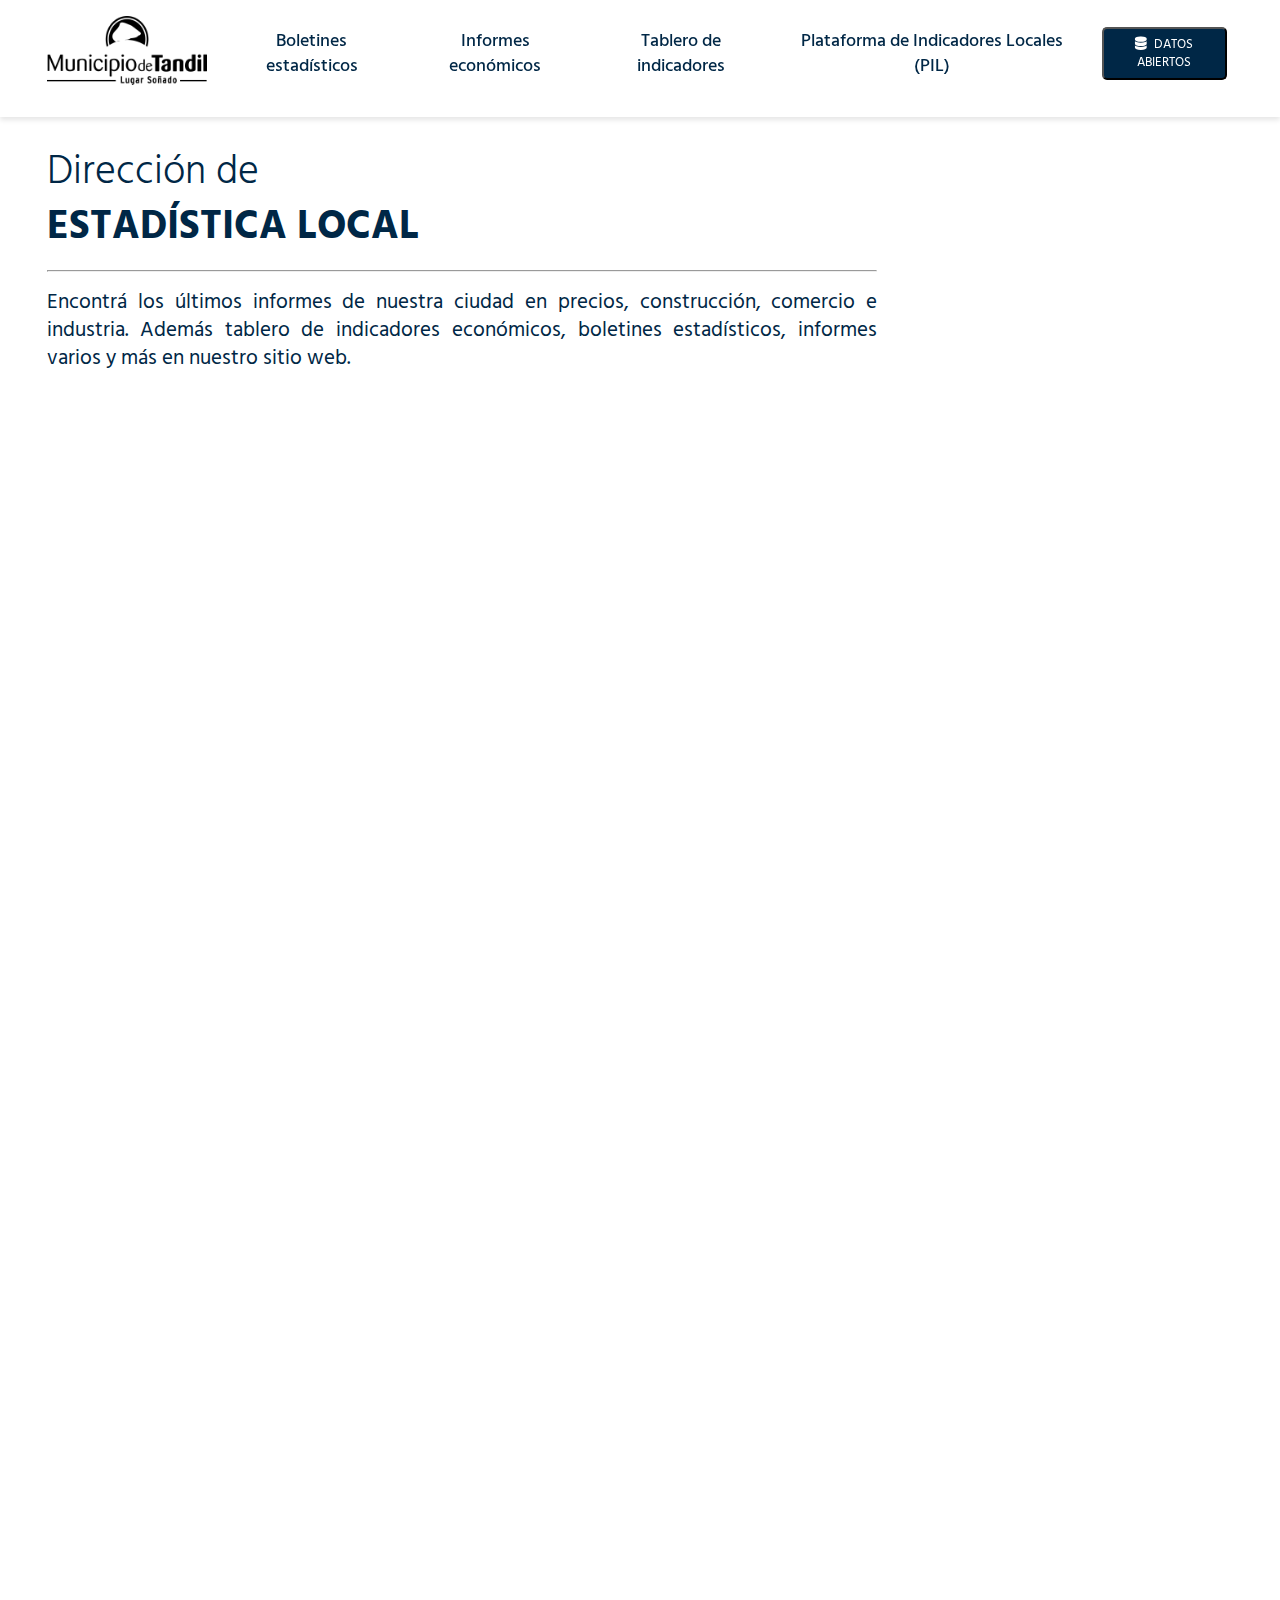
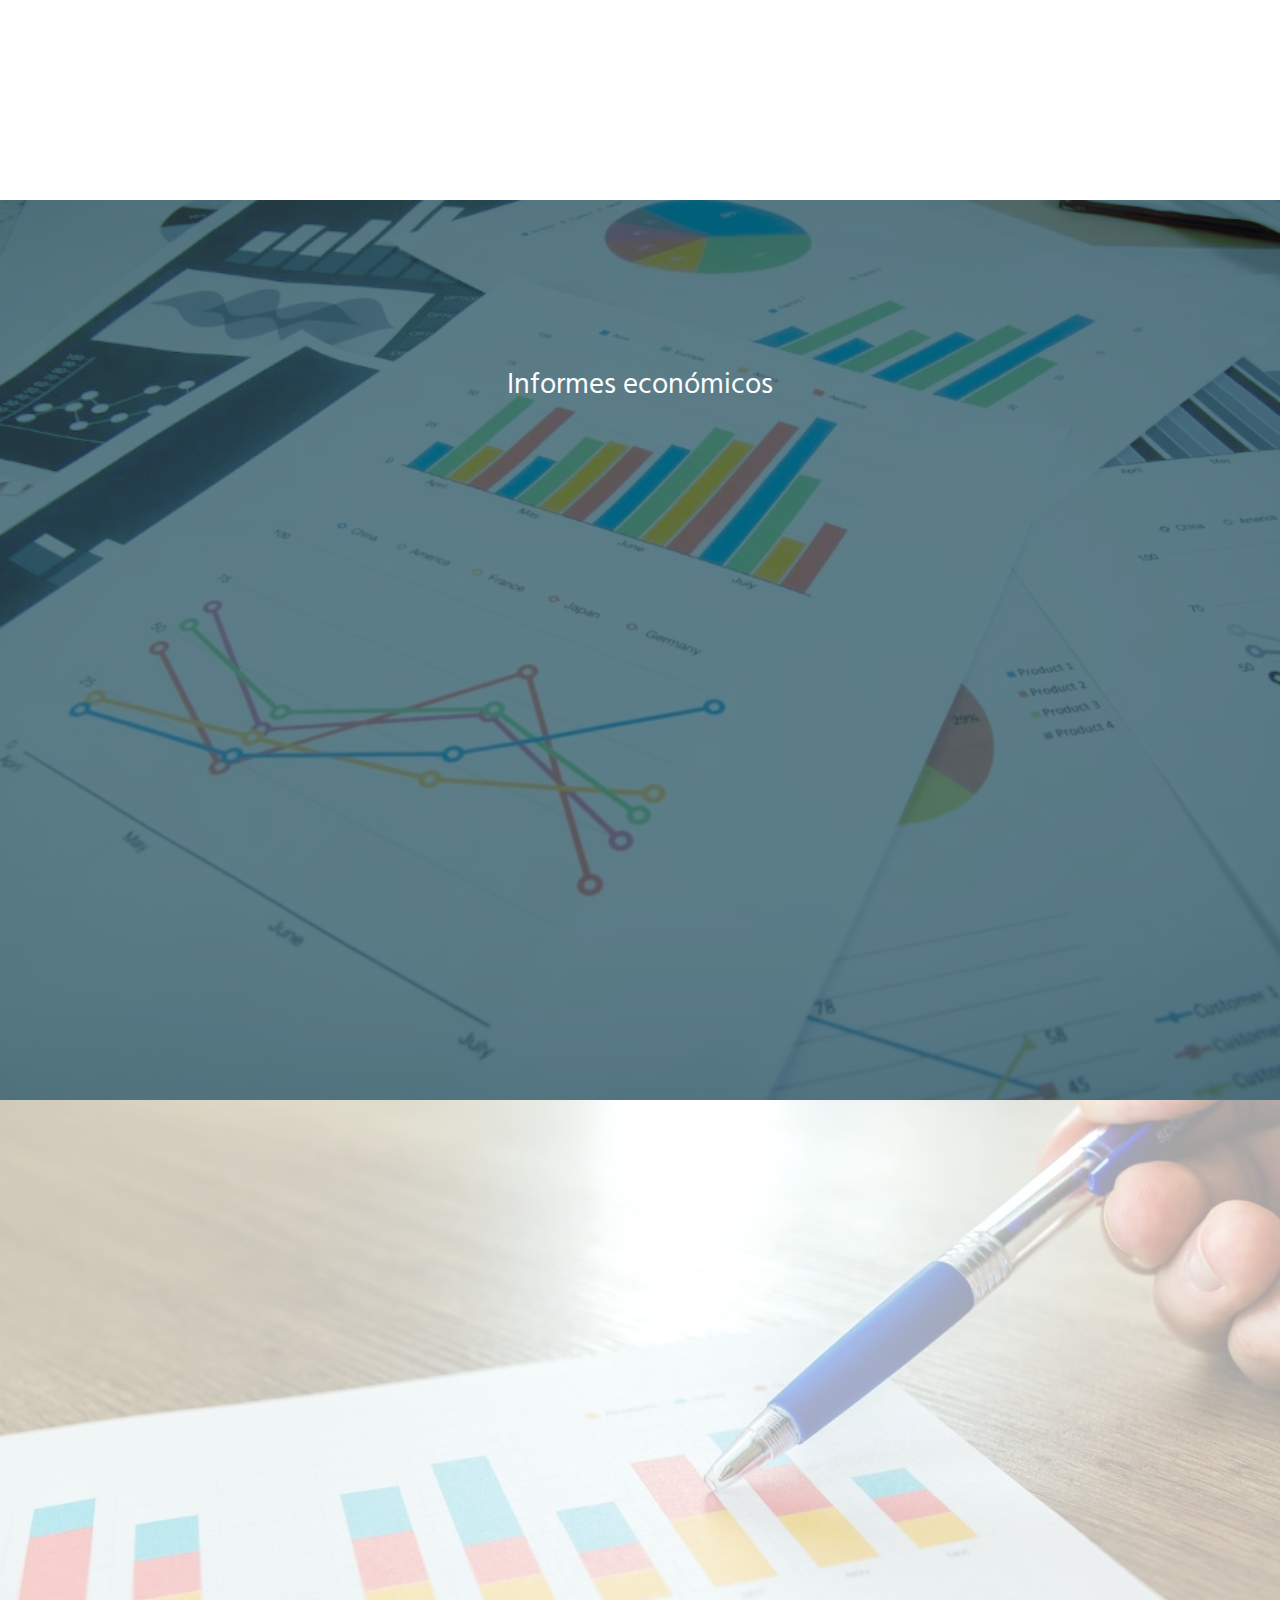
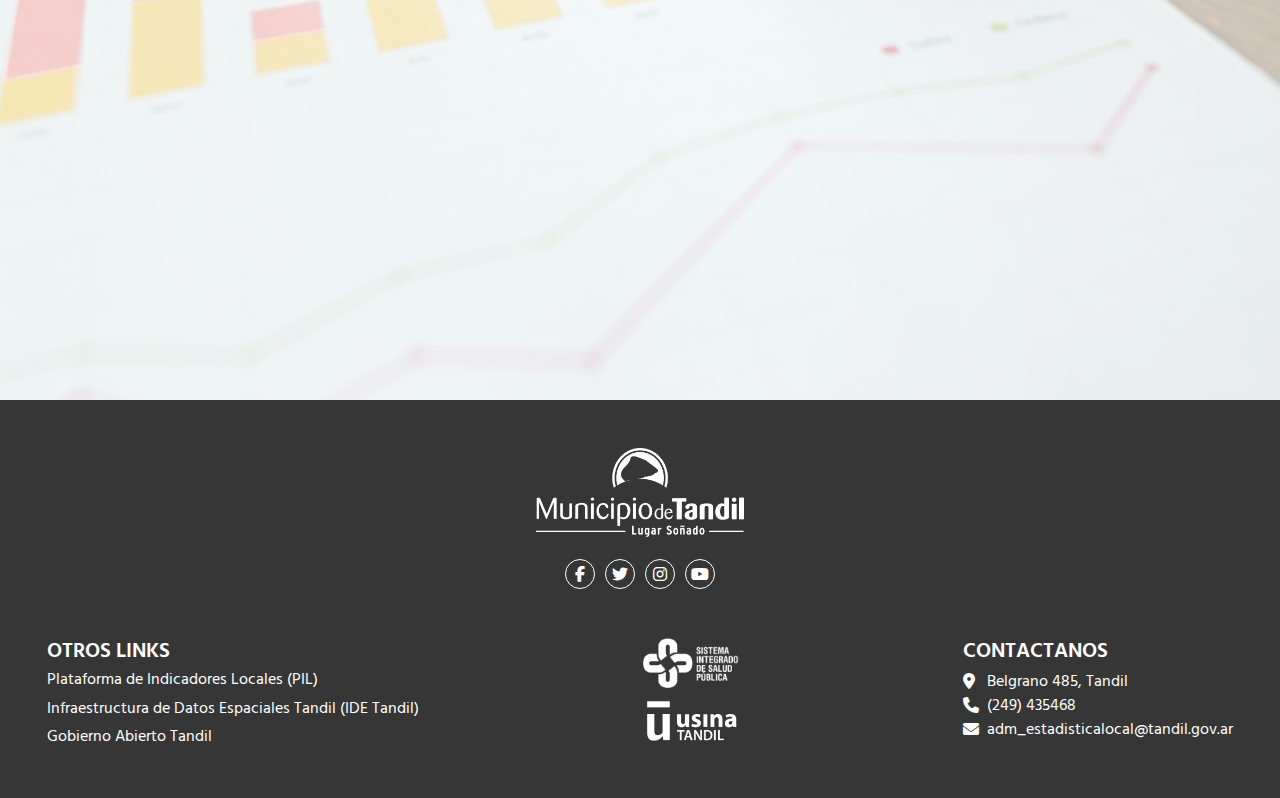
<file: index.html>
<!DOCTYPE html>
<html lang="es">
  <head>
    <meta charset="UTF-8" />
    <meta http-equiv="X-UA-Compatible" content="IE=edge" />
    <meta name="viewport" content="width=device-width, initial-scale=1.0" />
    <title>Estadística Local | Municipio de Tandil</title>
    <!-- FAVICON -->
    <link rel="icon" href="img/favicon.png" />
    <!-- GOOGLE FONTS -->
    <link rel="preconnect" href="https://fonts.googleapis.com" />
    <link rel="preconnect" href="https://fonts.gstatic.com" crossorigin />
    <link
      href="https://fonts.googleapis.com/css2?family=Hind+Madurai:wght@300;400;500;600;700&display=swap"
      rel="stylesheet"
    />
    <!-- CSS MAIN -->
    <link rel="stylesheet" href="src/main.css" />
    <!-- FONT AWESOME -->
    <link
      rel="stylesheet"
      href="https://cdnjs.cloudflare.com/ajax/libs/font-awesome/6.4.0/css/all.min.css"
    />
    <!-- AOS lib -->
    <link href="https://unpkg.com/aos@2.3.1/dist/aos.css" rel="stylesheet" />
    <script src="https://unpkg.com/aos@2.3.1/dist/aos.js"></script>
  </head>
  <body>
    <!--=========================== NAV ===========================-->
    <nav class="navbar">
      <div class="content">
        <div class="logo">
          <a href="https://www.tandil.gov.ar/"
            ><img class="logo-tandil" src="img/logo_municipio.png" alt=""
          /></a>
        </div>
        <ul class="menu-list">
          <div class="icon cancel-btn">
            <i class="fas fa-times"></i>
          </div>
          <li>
            <a class="menu-link" href="#section1">Boletines estadísticos</a>
          </li>
          <li><a class="menu-link" href="#section2">Informes económicos</a></li>
          <li>
            <a class="menu-link" href="#section3">Tablero de indicadores</a>
          </li>
          <li>
            <a
              href="http://indicadores.tandil.gov.ar/indicadoresmt/web/index.php/index"
              >Plataforma de Indicadores Locales (PIL)</a
            >
          </li>
          <!-- <li><a href="http://mapa.tandil.gov.ar/IdeTandil/">IDE Tandil</a></li> -->
          <li>
            <a href="http://datos.tandil.gov.ar/">
              <button class="btn-datos">
                <i class="btn-datos fa-solid fa-database"></i>DATOS ABIERTOS
              </button></a
            >
          </li>
        </ul>

        <div class="icon menu-btn">
          <i class="burger fas fa-bars"></i>
        </div>
      </div>
    </nav>
    <!--=========================== SECTION 1 ===========================-->
    <section class="banner content">
      <div class="main-title">
        <h2 class="thin-font">Dirección de</h2>
        <h1>ESTADÍSTICA LOCAL</h1>
        <hr />
        <p>
          Encontrá los últimos informes de nuestra ciudad en precios,
          construcción, comercio e industria. Además tablero de indicadores
          económicos, boletines estadísticos, informes varios y más en nuestro
          sitio web.
        </p>
      </div>
      <img class="bg-img img-fade-in" src="img/estadistica.png" alt="" />
    </section>
    <main>
      <section id="section1">
        <div class="sect1-card" data-aos="fade-right">
          <i class="fa-solid fa-chart-column"></i>
          <div class="card-description">
            <h4>INFORMES MENSUALES</h4>
            <p>Boletines estadísticos</p>
          </div>
          <button id="boletines-btn" class="more">Ver más</button>
        </div>
        <div class="sect1-card" data-aos="fade-right">
          <i class="fa-solid fa-list-check"></i>
          <div class="card-description">
            <h4>EHE</h4>
            <p>Encuestas de Hogares y Empleo</p>
          </div>
          <button id="ehe-btn" class="more">Ver más</button>
        </div>
        <div class="sect1-card" data-aos="fade-right">
          <i class="fa-solid fa-sheet-plastic"></i>
          <div class="card-description">
            <h4>INFORMES VARIOS</h4>
            <p>Encuestas e informes</p>
          </div>
          <button id="informes-btn" class="more">Ver más</button>
        </div>
      </section>
      <!--=========================== SECTION 2 ===========================-->
      <section id="section2">
        <h2 class="section-title">Informes económicos</h2>
        <div class="grid-container">
          <div id="auto-btn" data-aos="fade-right" class="reports-cards">
            <i class="fa-solid fa-car"></i><span>Sector automotriz</span
            ><button class="more-gray">Ver más</button>
          </div>
          <div
            id="construccion-btn"
            data-aos="fade-right"
            class="reports-cards"
          >
            <i class="fa-solid fa-trowel-bricks"></i><span>Construcción</span
            ><button class="more-gray">Ver más</button>
          </div>
          <div id="comercio-btn" data-aos="fade-right" class="reports-cards">
            <i class="fa-solid fa-store"></i><span>Comercio minorista</span
            ><button class="more-gray">Ver más</button>
          </div>
          <div id="precios-btn" data-aos="fade-right" class="reports-cards">
            <i class="fa-solid fa-hand-holding-dollar"></i><span>Precios</span
            ><button class="more-gray">Ver más</button>
          </div>
          <div id="turismo-btn" data-aos="fade-right" class="reports-cards">
            <i class="fa-solid fa-mountain-sun"></i><span>Turismo</span
            ><button class="more-gray">Ver más</button>
          </div>
          <div id="industria-btn" data-aos="fade-right" class="reports-cards">
            <i class="fa-solid fa-industry"></i><span>Industria</span
            ><button class="more-gray">Ver más</button>
          </div>
        </div>
      </section>
      <!--=========================== SECTION 3 ===========================-->
      <section id="section3">
        <div class="sec3-wrapper">
          <div data-aos="fade-right" class="text-wrapper">
            <h2>Tablero de indicadores económicos</h2>
            <hr />
            <p>
              Describir brevemente qué podemos encontrar en esta sección:
              gráficos, mapas, estadísticas, todo lo relativo a un tablero de
              indicadores económicos del Municipio de Tandil.
            </p>
          </div>
          <button id="tablero-btn" data-aos="fade-up" class="btn-tablero">
            Ir al tablero
          </button>
        </div>
      </section>
    </main>
    <!--=========================== FOOTER ===========================-->
    <footer>
      <div>
        <!-- <div class="content"> -->
        <!-- Social wrapper -->
        <div class="social-wrapper">
          <a href="https://www.tandil.gov.ar/"
            ><img
              id="logo-tandil-footer"
              class="logo-tandil"
              src="img/logo_municipio.png"
              alt=""
          /></a>
          <div class="social">
            <a href=""
              ><div class="social-icon">
                <i class="fa-brands fa-facebook-f"></i></div
            ></a>
            <a href=""
              ><div class="social-icon">
                <i class="fa-brands fa-twitter"></i></div
            ></a>
            <a href=""
              ><div class="social-icon">
                <i class="fa-brands fa-instagram"></i></div
            ></a>
            <a href=""
              ><div class="social-icon">
                <i class="fa-brands fa-youtube"></i></div
            ></a>
          </div>
        </div>

        <div class="footer-section">
          <!-- Social links -->
          <div class="social-links">
            <h4>OTROS LINKS</h4>
            <a
              href="http://indicadores.tandil.gov.ar/indicadoresmt/web/index.php/index"
              target="_blank"
              >Plataforma de Indicadores Locales (PIL)</a
            ><a href="http://mapa.tandil.gov.ar/IdeTandil/" target="_blank"
              >Infraestructura de Datos Espaciales Tandil (IDE Tandil)</a
            ><a href="https://gobiernoabierto.tandil.gov.ar/" target="_blank"
              >Gobierno Abierto Tandil</a
            >
            <!-- <a href="">Centro Latinoamericano de Administración para el Desarrollo</a>
            <a href="">Comisión Económica para América Latina y el Caribe</a>
            <a href="">Dirección Nacional de Gobierno Abierto</a> -->
          </div>
          <!-- Logos -->
          <div class="logos">
            <a href="https://www.sisptandil.gob.ar/" target="_blank"
              ><img src="img/sist.png" alt="" /></a
            ><a href="https://www.usinatandil.com.ar/" target="_blank"
              ><img src="img/usina.png" alt=""
            /></a>
          </div>
          <!-- Contact -->
          <div class="contact">
            <h4>CONTACTANOS</h4>
            <div class="contact-wrapper">
              <div class="contact-icons">
                <i class="fa-solid fa-location-dot"></i
                ><i class="fa-solid fa-phone"></i>
                <i class="fa-solid fa-envelope"></i>
              </div>
              <div class="contact-text">
                <p>Belgrano 485, Tandil</p>
                <a href="tel:2494435468">(249) 435468</a>
                <a href="mailto:adm_estadisticalocal@tandil.gov.ar"
                  >adm_estadisticalocal@tandil.gov.ar</a
                >
              </div>
            </div>
          </div>
        </div>
      </div>
    </footer>

    <script src="src/script.js"></script>
  </body>
</html>
</file>
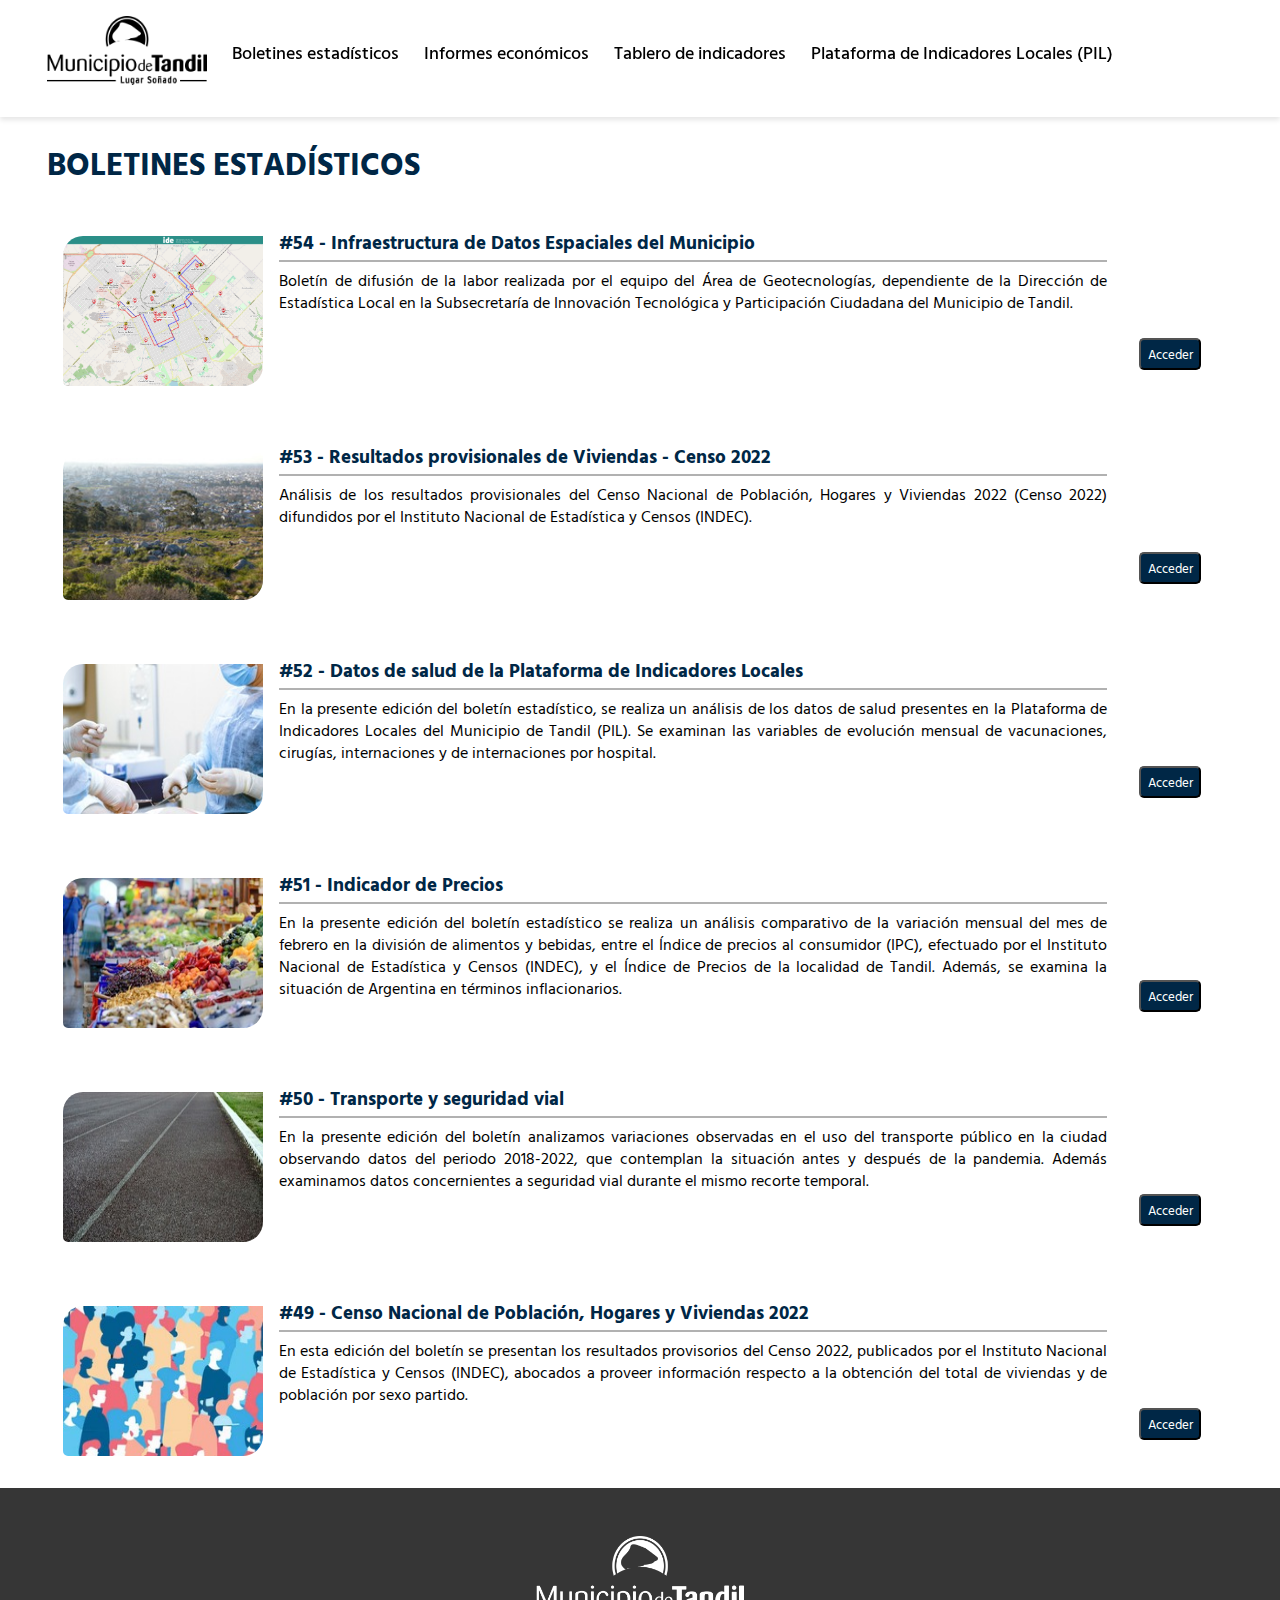
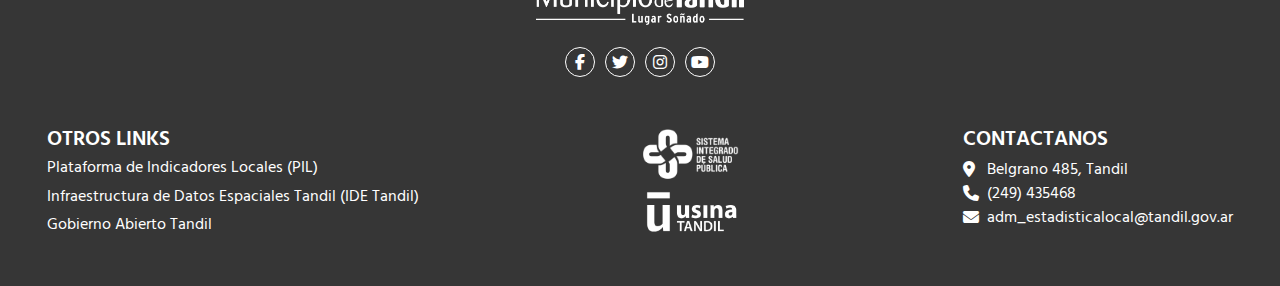
<file: boletines.html>
<!DOCTYPE html>
<html lang="es">
  <head>
    <meta charset="UTF-8" />
    <meta http-equiv="X-UA-Compatible" content="IE=edge" />
    <meta name="viewport" content="width=device-width, initial-scale=1.0" />
    <title>Estadística Local | Municipio de Tandil</title>
    <!-- FAVICON -->
    <link rel="icon" href="img/favicon.png" />
    <!-- GOOGLE FONTS -->
    <link rel="preconnect" href="https://fonts.googleapis.com" />
    <link rel="preconnect" href="https://fonts.gstatic.com" crossorigin />
    <link
      href="https://fonts.googleapis.com/css2?family=Hind+Madurai:wght@300;400;500;600;700&display=swap"
      rel="stylesheet"
    />
    <!-- CSS MAIN -->
    <link rel="stylesheet" href="src/bulletin.css" />
    <!-- FONT AWESOME -->
    <link
      rel="stylesheet"
      href="https://cdnjs.cloudflare.com/ajax/libs/font-awesome/6.4.0/css/all.min.css"
    />
    <!-- AOS lib -->
    <link href="https://unpkg.com/aos@2.3.1/dist/aos.css" rel="stylesheet" />
    <script src="https://unpkg.com/aos@2.3.1/dist/aos.js"></script>
  </head>
  <body>
    <!--=========================== NAV ===========================-->
    <nav class="navbar">
      <div class="content">
        <div class="logo">
          <a href="#"
            ><img class="logo-tandil" src="img/logo_municipio.png" alt=""
          /></a>
        </div>
        <ul class="menu-list">
          <div class="icon cancel-btn">
            <i class="fas fa-times"></i>
          </div>
          <li>
            <a class="menu-link" href="index.html#section1"
              >Boletines estadísticos</a
            >
          </li>
          <li>
            <a class="menu-link" href="index.html#section2"
              >Informes económicos</a
            >
          </li>
          <li>
            <a class="menu-link" href="index.html#section3"
              >Tablero de indicadores</a
            >
          </li>
          <li>
            <a
              href="http://indicadores.tandil.gov.ar/indicadoresmt/web/index.php/index"
              >Plataforma de Indicadores Locales (PIL)</a
            >
          </li>
          <!-- <li><a href="http://mapa.tandil.gov.ar/IdeTandil/">IDE Tandil</a></li> -->
          <li></li>
        </ul>

        <div class="icon menu-btn">
          <i class="burger fas fa-bars"></i>
        </div>
      </div>
    </nav>
    <!--=========================== CONTENT ===========================-->
    <section class="content">
      <h1>BOLETINES ESTADÍSTICOS</h1>
      <!-- Boletin 49 -->
      <div class="cards-container">
        <div class="bulletin-card">
          <div class="img-container">
            <div class="mini-banner" id="bol49"></div>
            <img class="bulletin-card-img" src="boletines/img/49b.jpg" alt="" />
          </div>
          <div class="bulletin-card-text">
            <h3>#49 - Censo Nacional de Población, Hogares y Viviendas 2022</h3>
            <hr />
            <p>
              En esta edición del boletín se presentan los resultados
              provisorios del Censo 2022, publicados por el Instituto Nacional
              de Estadística y Censos (INDEC), abocados a proveer información
              respecto a la obtención del total de viviendas y de población por
              sexo partido.
            </p>
          </div>
          <button id="btn-49">Acceder</button>
        </div>
        <!-- Boletin 50 -->
        <div class="bulletin-card">
          <div class="img-container">
            <div class="mini-banner" id="bol50"></div>
            <img class="bulletin-card-img" src="boletines/img/50b.jpg" alt="" />
          </div>
          <div class="bulletin-card-text">
            <h3>#50 - Transporte y seguridad vial</h3>
            <hr />
            <p>
              En la presente edición del boletín analizamos variaciones
              observadas en el uso del transporte público en la ciudad
              observando datos del periodo 2018-2022, que contemplan la
              situación antes y después de la pandemia. Además examinamos datos
              concernientes a seguridad vial durante el mismo recorte temporal.
            </p>
          </div>
          <button id="btn-50">Acceder</button>
        </div>
        <div class="bulletin-card">
          <div class="img-container">
            <div class="mini-banner" id="bol51"></div>
            <img class="bulletin-card-img" src="boletines/img/51b.jpg" alt="" />
          </div>
          <!-- Boletin 51 -->
          <div class="bulletin-card-text">
            <h3>#51 - Indicador de Precios</h3>
            <hr />
            <p>
              En la presente edición del boletín estadístico se realiza un
              análisis comparativo de la variación mensual del mes de febrero en
              la división de alimentos y bebidas, entre el Índice de precios al
              consumidor (IPC), efectuado por el Instituto Nacional de
              Estadística y Censos (INDEC), y el Índice de Precios de la
              localidad de Tandil. Además, se examina la situación de Argentina
              en términos inflacionarios.
            </p>
          </div>
          <button id="btn-51">Acceder</button>
        </div>
        <!-- Boletin 52 -->
        <div class="bulletin-card">
          <div class="img-container">
            <div class="mini-banner" id="bol52"></div>
            <img class="bulletin-card-img" src="boletines/img/52b.jpg" alt="" />
          </div>
          <div class="bulletin-card-text">
            <h3>
              #52 - Datos de salud de la Plataforma de Indicadores Locales
            </h3>
            <hr />
            <p>
              En la presente edición del boletín estadístico, se realiza un
              análisis de los datos de salud presentes en la Plataforma de
              Indicadores Locales del Municipio de Tandil (PIL). Se examinan las
              variables de evolución mensual de vacunaciones, cirugías,
              internaciones y de internaciones por hospital.
            </p>
          </div>
          <button id="btn-52">Acceder</button>
        </div>
        <!-- Boletin 53 -->
        <div class="bulletin-card">
          <div class="img-container">
            <div class="mini-banner" id="bol53"></div>
            <img class="bulletin-card-img" src="boletines/img/53b.jpg" alt="" />
          </div>
          <div class="bulletin-card-text">
            <h3>#53 - Resultados provisionales de Viviendas - Censo 2022</h3>
            <hr />
            <p>
              Análisis de los resultados provisionales del Censo Nacional de
              Población, Hogares y Viviendas 2022 (Censo 2022) difundidos por el
              Instituto Nacional de Estadística y Censos (INDEC).
            </p>
          </div>
          <button id="btn-53">Acceder</button>
        </div>
        <!-- Boletin 54 -->
        <div class="bulletin-card">
          <div class="img-container">
            <div class="mini-banner" id="bol54"></div>
            <img
              class="bulletin-card-img"
              src="boletines/img/54.png"
              alt=""
              style="object-fit: cover"
            />
          </div>
          <div class="bulletin-card-text">
            <h3>#54 - Infraestructura de Datos Espaciales del Municipio</h3>
            <hr />
            <p>
              Boletín de difusión de la labor realizada por el equipo del Área
              de Geotecnologías, dependiente de la Dirección de Estadística
              Local en la Subsecretaría de Innovación Tecnológica y
              Participación Ciudadana del Municipio de Tandil.
            </p>
          </div>
          <a class="acceso-btn"
            href="boletines/boletin_54/boletin_estadistico_54.html"
            target="_blank"
            ><button id="btn-54">Acceder</button></a
          >
        </div>
        <!-- Boletin 55 -->
      </div>
    </section>
    <!--=========================== FOOTER ===========================-->
    <footer>
      <div>
        <!-- Social wrapper -->
        <div class="social-wrapper">
          <a href="https://www.tandil.gov.ar/"
            ><img
              id="logo-tandil-footer"
              class="logo-tandil"
              src="img/logo_municipio.png"
              alt="logo de Tandil gobierno"
          /></a>
          <div class="social">
            <a href="https://www.facebook.com/MunicipiodeTandil/"
              ><div class="social-icon">
                <i class="fa-brands fa-facebook-f"></i></div
            ></a>
            <a href="https://twitter.com/GobiernoTandil?s=20"
              ><div class="social-icon">
                <i class="fa-brands fa-twitter"></i></div
            ></a>
            <a href="https://www.instagram.com/municipiodetandil/"
              ><div class="social-icon">
                <i class="fa-brands fa-instagram"></i></div
            ></a>
            <a href="https://www.youtube.com/user/MunicipioVideos"
              ><div class="social-icon">
                <i class="fa-brands fa-youtube"></i></div
            ></a>
          </div>
        </div>

        <div class="footer-section">
          <!-- Social links -->
          <div class="social-links">
            <h4>OTROS LINKS</h4>
            <a
              href="http://indicadores.tandil.gov.ar/indicadoresmt/web/index.php/index"
              target="_blank"
              >Plataforma de Indicadores Locales (PIL)</a
            ><a href="http://mapa.tandil.gov.ar/IdeTandil/" target="_blank"
              >Infraestructura de Datos Espaciales Tandil (IDE Tandil)</a
            ><a href="https://gobiernoabierto.tandil.gov.ar/" target="_blank"
              >Gobierno Abierto Tandil</a
            >
            <!-- <a href="">Centro Latinoamericano de Administración para el Desarrollo</a>
            <a href="">Comisión Económica para América Latina y el Caribe</a>
            <a href="">Dirección Nacional de Gobierno Abierto</a> -->
          </div>
          <!-- Logos -->
          <div class="logos">
            <img src="img/sist.png" alt="" /><img src="img/usina.png" alt="" />
          </div>
          <!-- Contact -->
          <div class="contact">
            <h4>CONTACTANOS</h4>
            <div class="contact-wrapper">
              <div class="contact-icons">
                <i class="fa-solid fa-location-dot"></i
                ><i class="fa-solid fa-phone"></i>
                <i class="fa-solid fa-envelope"></i>
              </div>
              <div class="contact-text">
                <p>Belgrano 485, Tandil</p>
                <a href="tel:2494435468">(249) 435468</a>
                <a href="mailto:adm_estadisticalocal@tandil.gov.ar"
                  >adm_estadisticalocal@tandil.gov.ar</a
                >
              </div>
            </div>
          </div>
        </div>
      </div>
    </footer>

    <script>
      // Bulletins
      const bol49 = document.querySelector("#btn-49");
      const bol50 = document.querySelector("#btn-50");
      const bol51 = document.querySelector("#btn-51");
      const bol52 = document.querySelector("#btn-52");
      const bol53 = document.querySelector("#btn-53");

      bol49.addEventListener("click", () => {
        window.open(
          "boletines/boletin_49/boletin_estadistico_49.html",
          "_blank"
        );
      });

      bol50.addEventListener("click", () => {
        window.open(
          "boletines/boletin_50/boletin_estadistico_50.html",
          "_blank"
        );
      });

      bol51.addEventListener("click", () => {
        window.open(
          "boletines/boletin_51/boletin_estadistico_51.html",
          "_blank"
        );
      });

      bol52.addEventListener("click", () => {
        window.open(
          "boletines/boletin_52/boletin_estadistico_52.html",
          "_blank"
        );
      });

      bol53.addEventListener("click", () => {
        window.open(
          "boletines/boletin_53/Boletín Estadístico Nº 53.pdf",
          "_blank"
        );
      });
    </script>
    <script src="src/script.js"></script>
  </body>
</html>
</file>
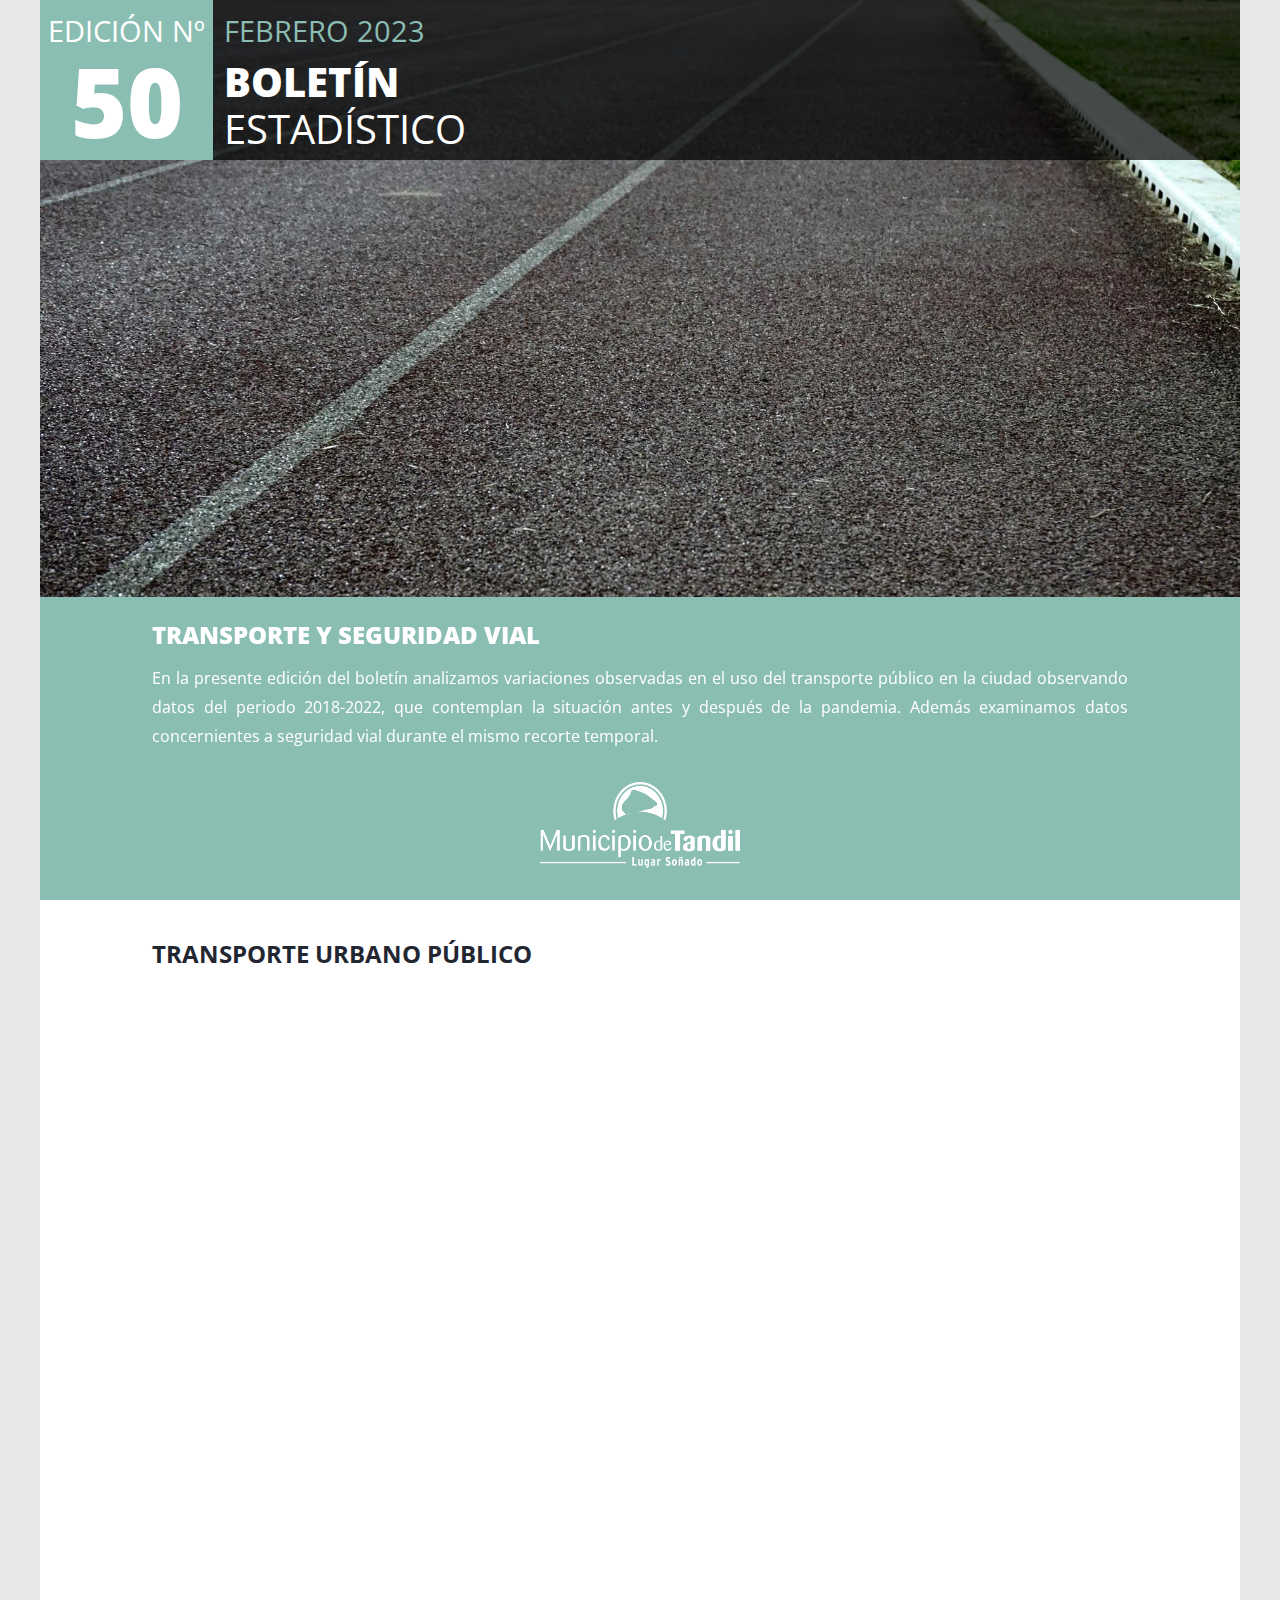
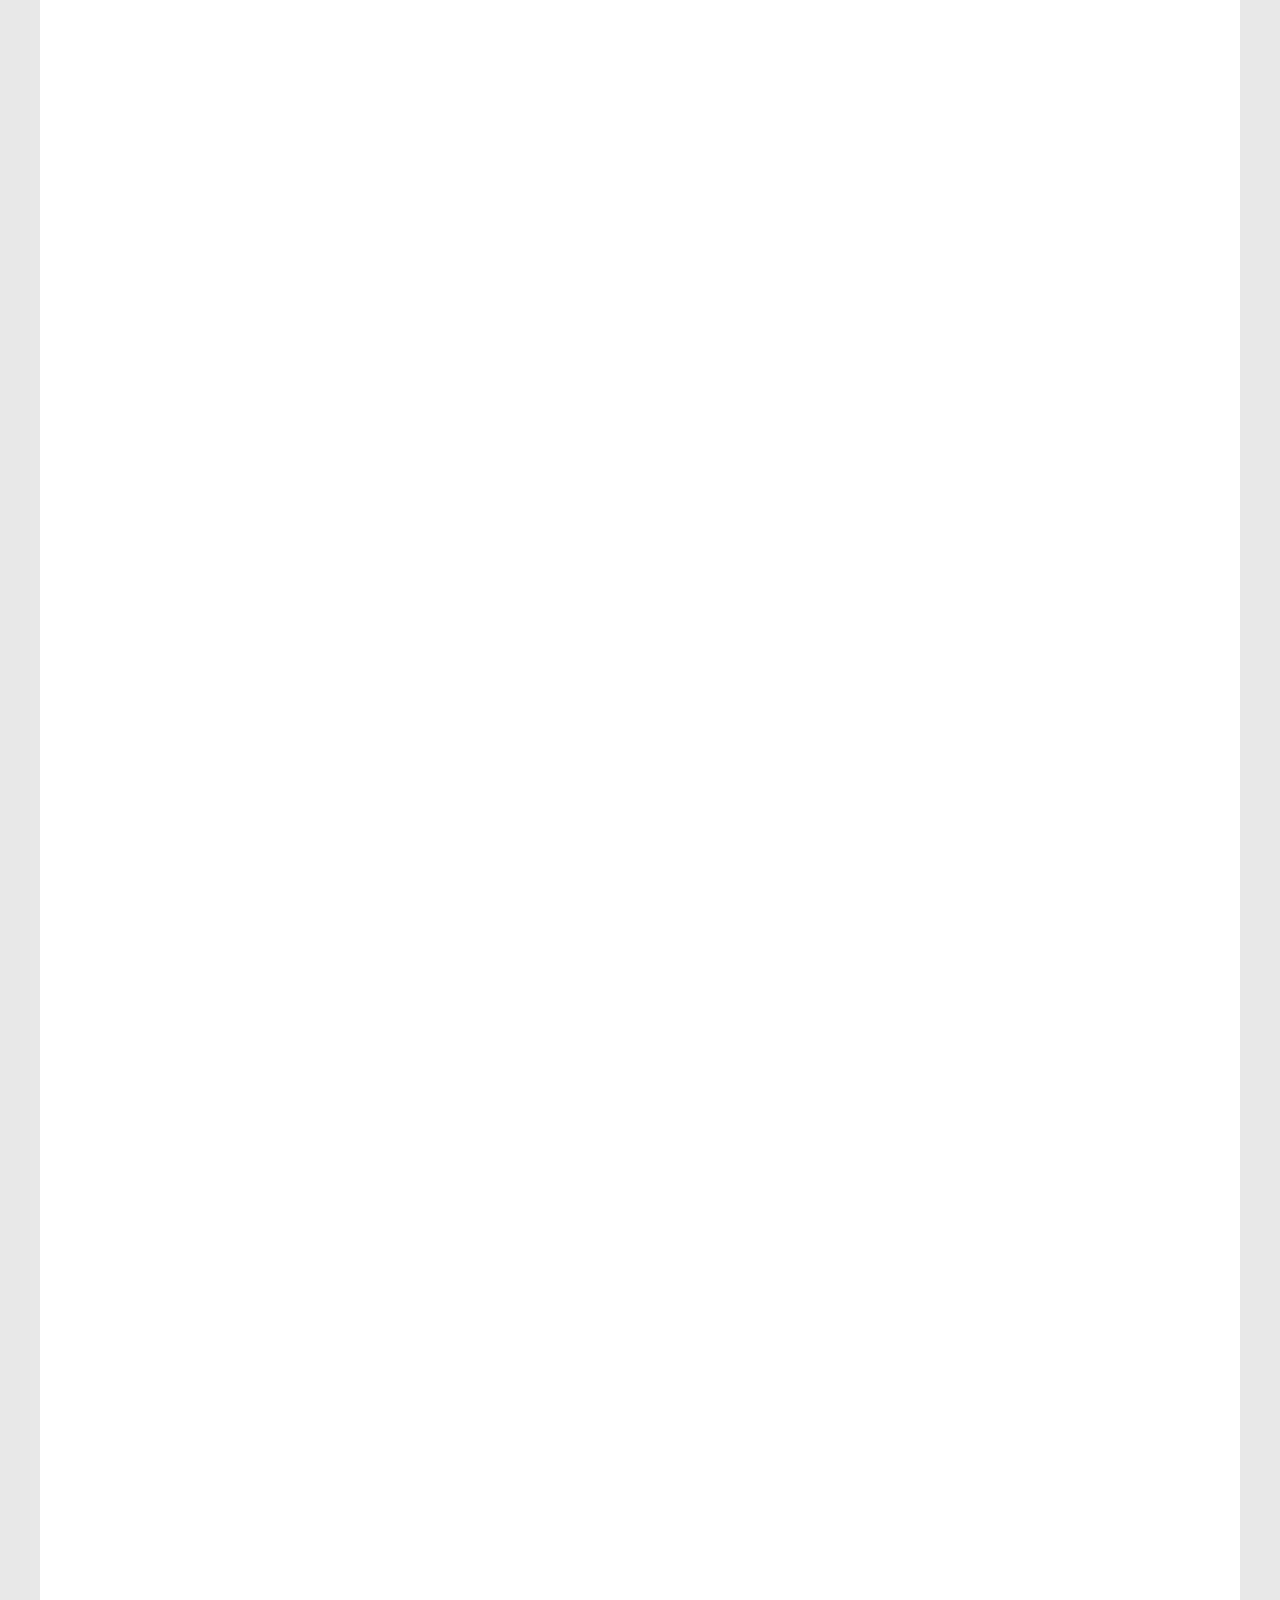
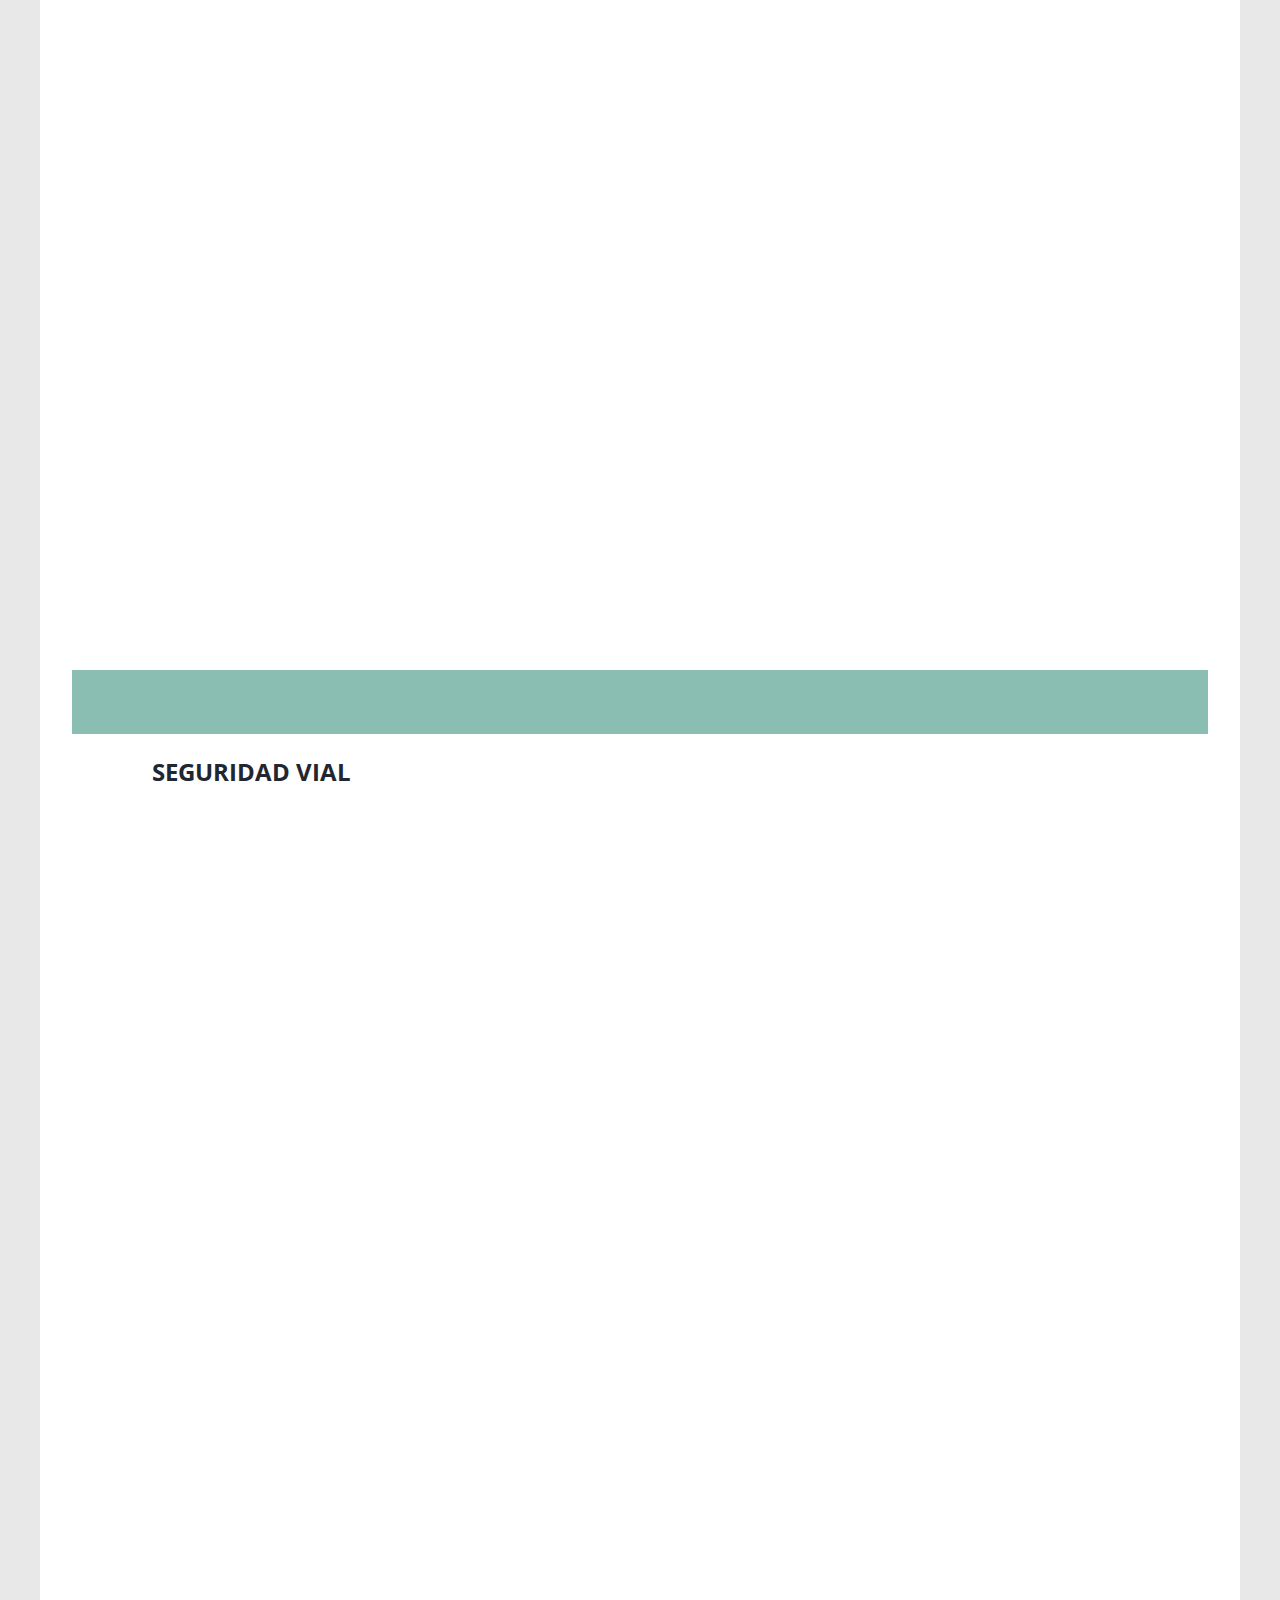
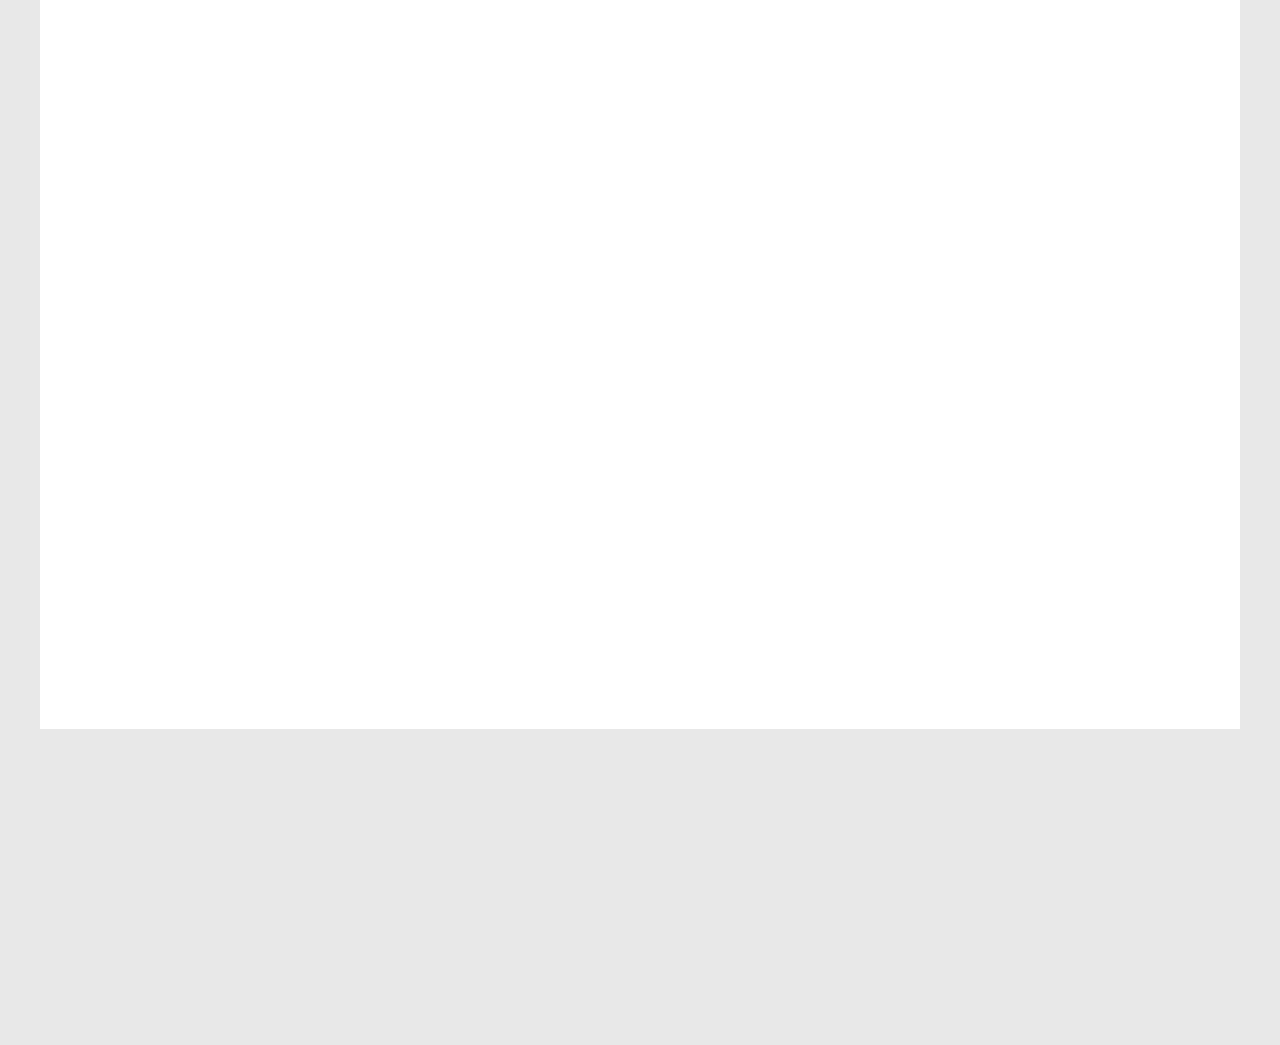
<file: boletines/boletin_50/boletin_estadistico_50.html>
<!DOCTYPE html>
<html lang="es">
  <head>
    <meta charset="UTF-8" />
    <meta http-equiv="X-UA-Compatible" content="IE=edge" />
    <meta name="viewport" content="width=device-width, initial-scale=1.0" />
    <title>Boletin Estadístico Nº 50</title>
    <!--GOOGLE FONTS-->
    <link rel="preconnect" href="https://fonts.googleapis.com" />
    <link rel="preconnect" href="https://fonts.gstatic.com" crossorigin />
    <link
      href="https://fonts.googleapis.com/css2?family=Open+Sans:wght@300;400;500;600;700;800&display=swap"
      rel="stylesheet"
    />
    <!-- MAIN CSS -->
    <link rel="stylesheet" href="src/main.css" />
  </head>
  <body>
    <!-- ANIMATIONS CSS -->
    <link href="https://unpkg.com/aos@2.3.1/dist/aos.css" rel="stylesheet" />
    <!--///////////////////////////// HEADER /////////////////////////////-->
    <header>
      <div class="header-hero" >
        <div class="header-main" >
          <div class="edition">
            <h4 id="hd-main-edition">EDICIÓN Nº</h4>
            <div id="edition-number">50</div>
          </div>

          <div class="date-title">
            <div class="hd-main-date">
              <h4 id="date">FEBRERO 2023</h4>
            </div>

            <div class="default-title" >
              <h2>BOLETÍN</h2>
              <h3>ESTADÍSTICO</h3>
            </div>
          </div>
        </div>
      </div>

      <div class="hd-description-text" data-aos="zoom-in">
        <h1>TRANSPORTE Y SEGURIDAD VIAL</h1>
        <p>
          En la presente edición del boletín analizamos variaciones observadas
          en el uso del transporte público en la ciudad observando datos del
          periodo 2018-2022, que contemplan la situación antes y después de la
          pandemia. Además examinamos datos concernientes a seguridad vial
          durante el mismo recorte temporal.
        </p>
        <a href="https://www.tandil.gov.ar/"
        ><img
          class="logo-tandil"
          src="img/logo_municipio.png"
          alt="Logo Municipio de Tandil"
      /></a>
      </div>


    </header>
    <!--///////////////////////////// HEADER /////////////////////////////-->
    <main>
      <article class="art-1" >
        <h3 id="transporte">TRANSPORTE URBANO PÚBLICO</h3>
        <p data-aos="fade-right">
          Según datos arrojados por la Plataforma de Indicadores Locales, en el
          2022 se contabilizaron 8.323.435 boletos de las 6 líneas de transporte
          público. Este valor representa una variación interanual del 65,4% y
          una variación acumulada del 200,4% respecto al 2020, año de pandemia.
          Observando los valores pre-pandemia, el total de boletos del 2022 se
          encuentra un 23,3% debajo del nivel de 2019, donde se registraron
          10.848.489 boletos y un 25,7% detrás de los niveles máximos de los
          últimos cinco años, asentados en 2018 con un total de 11.195.961
          boletos.
        </p>
        <iframe
          class="iframe short"
          src="http://cipres.tandil.gov.ar:3000/public/question/c9525e6d-2701-4496-b2f7-33bcd81bdc75"
          frameborder="0"
          allowtransparency
        ></iframe>
        <iframe
          class="iframe short"
          src="http://cipres.tandil.gov.ar:3000/public/question/3d5ce417-6e0b-4a0c-8c17-59e16b1e7bc9"
          frameborder="0"
          allowtransparency
        ></iframe>
        <p data-aos="fade-left">
          Analizando la serie de boletos totales por línea de transporte, se
          puede contemplar que la totalidad de las mismas se vieron afectadas en
          igual medida, mostrando un comportamiento similar, tanto en la fuerte
          caída en los momentos de mayores restricciones a raíz de la pandemia
          de COVID-19, como en la posterior recuperación. Más allá de que la
          serie se vea perjudicada por las razones mencionadas anteriormente,
          hay que considerar que el menor uso del transporte público se realiza
          en época de vacaciones, tanto de verano como de invierno, por lo que
          se puede apreciar claramente esta estacionalidad, sobre todo en los
          meses de diciembre, enero, febrero y julio.
        </p>
        <iframe
          class="iframe"
          src="http://cipres.tandil.gov.ar:3000/public/question/5edc7451-d584-45fd-8d27-17eabdc71c22"
          frameborder="0"
          allowtransparency
        ></iframe>
        <p data-aos="fade-right">
          En términos de participaciones relativas, la línea 505 (marrón) es la
          que sufrió la mayor baja sobre el total entre el promedio 2018-2019
          (pre pandemia) y el promedio 2021-2022 (post pandemia), con una caída
          del 1,96%, seguida por la línea 500 (amarillo) con una disminución del
          0,70%. La línea 503 (azul) es la que más acrecentó su partición con
          una ampliación del 1,65%, sucedida por las líneas 504 (verde) con
          0,58% y 501 (rojo) con 0,42%. Por su parte la línea 502 (blanca) se
          mantuvo prácticamente estable con una variación positiva de 0,01%.
        </p>
        <iframe
          class="iframe short"
          src="http://cipres.tandil.gov.ar:3000/public/question/1439533c-2ea9-448f-84c1-7e04867e00b1"
          frameborder="0"
          allowtransparency
        ></iframe>
        <iframe
          class="iframe"
          src="http://cipres.tandil.gov.ar:3000/public/question/0a502d28-9d2f-4d23-be60-40f90e80826d"
          frameborder="0"
          allowtransparency
        ></iframe>
      </article>
      <hr id="breaker" />
      <article class="art-2">
        <h3>SEGURIDAD VIAL</h3>
        <p data-aos="fade-left">
          El número total de siniestros viales sin víctimas fatales en el 2022
          ascendió a 638, lo que representa un aumento del 20,4% respecto al
          2021. En cuanto al total de siniestros viales con víctimas fatales, la
          cantidad para el año 2022 fue de 12, mismo valor que en 2021. Al
          observar el porcentaje de siniestros viales con víctimas fatales sobre
          el total de siniestros viales, encontramos que en 2022 este valor fue
          del 1,85%, siendo menor a la observado en 2021 donde se registró
          2,21%. Esto significa una disminución en términos nominales del 0,37%
          y en términos reales del 16,62%.
        </p>
        <iframe
          class="iframe short"
          src="http://cipres.tandil.gov.ar:3000/public/question/9d44c50a-6d7d-499e-9dd8-50aaa6295ead"
          frameborder="0"
          allowtransparency
        ></iframe>
        <iframe
          class="iframe short"
          src="http://cipres.tandil.gov.ar:3000/public/question/987e92b8-4ead-4f63-8042-13a07e9db8cd"
          frameborder="0"
          allowtransparency
        ></iframe>
        <iframe
          class="iframe short"
          src="http://cipres.tandil.gov.ar:3000/public/question/5a924147-3678-4b6f-b9ec-ec658ea90996"
          frameborder="0"
          allowtransparency
        ></iframe>
      </article>
    </main>
    <!--///////////////////////////// FOOTER /////////////////////////////-->
    <footer data-aos="fade-right">
      <div class="footer-contact">
        <p>
          Pueden consultarse los informes completos
          <a
            href="https://gobiernoabierto.tandil.gov.ar/acceso-informacion-publica/estadistica-local/"
            >AQUÍ</a
          >
        </p>
        <p>DIRECCIÓN DE ESTADÍSTICA LOCAL</p>
        <p>(0249) 4432049 al 54 - Int. 1205</p>
        <a id="email-link" href="mailto:adm_estadisticalocal@tandil.gov.ar"
          >adm_estadisticalocal@tandil.gov.ar</a
        >
      </div>
      <a href="https://www.tandil.gov.ar/"
        ><img
          class="logo-tandil"
          src="img/logo_municipio.png"
          alt="Logo Municipio de Tandil"
      /></a>
    </footer>
    <script src="https://unpkg.com/aos@2.3.1/dist/aos.js"></script>
    <script>
      AOS.init();
    </script>
  </body>
</html>
</file>
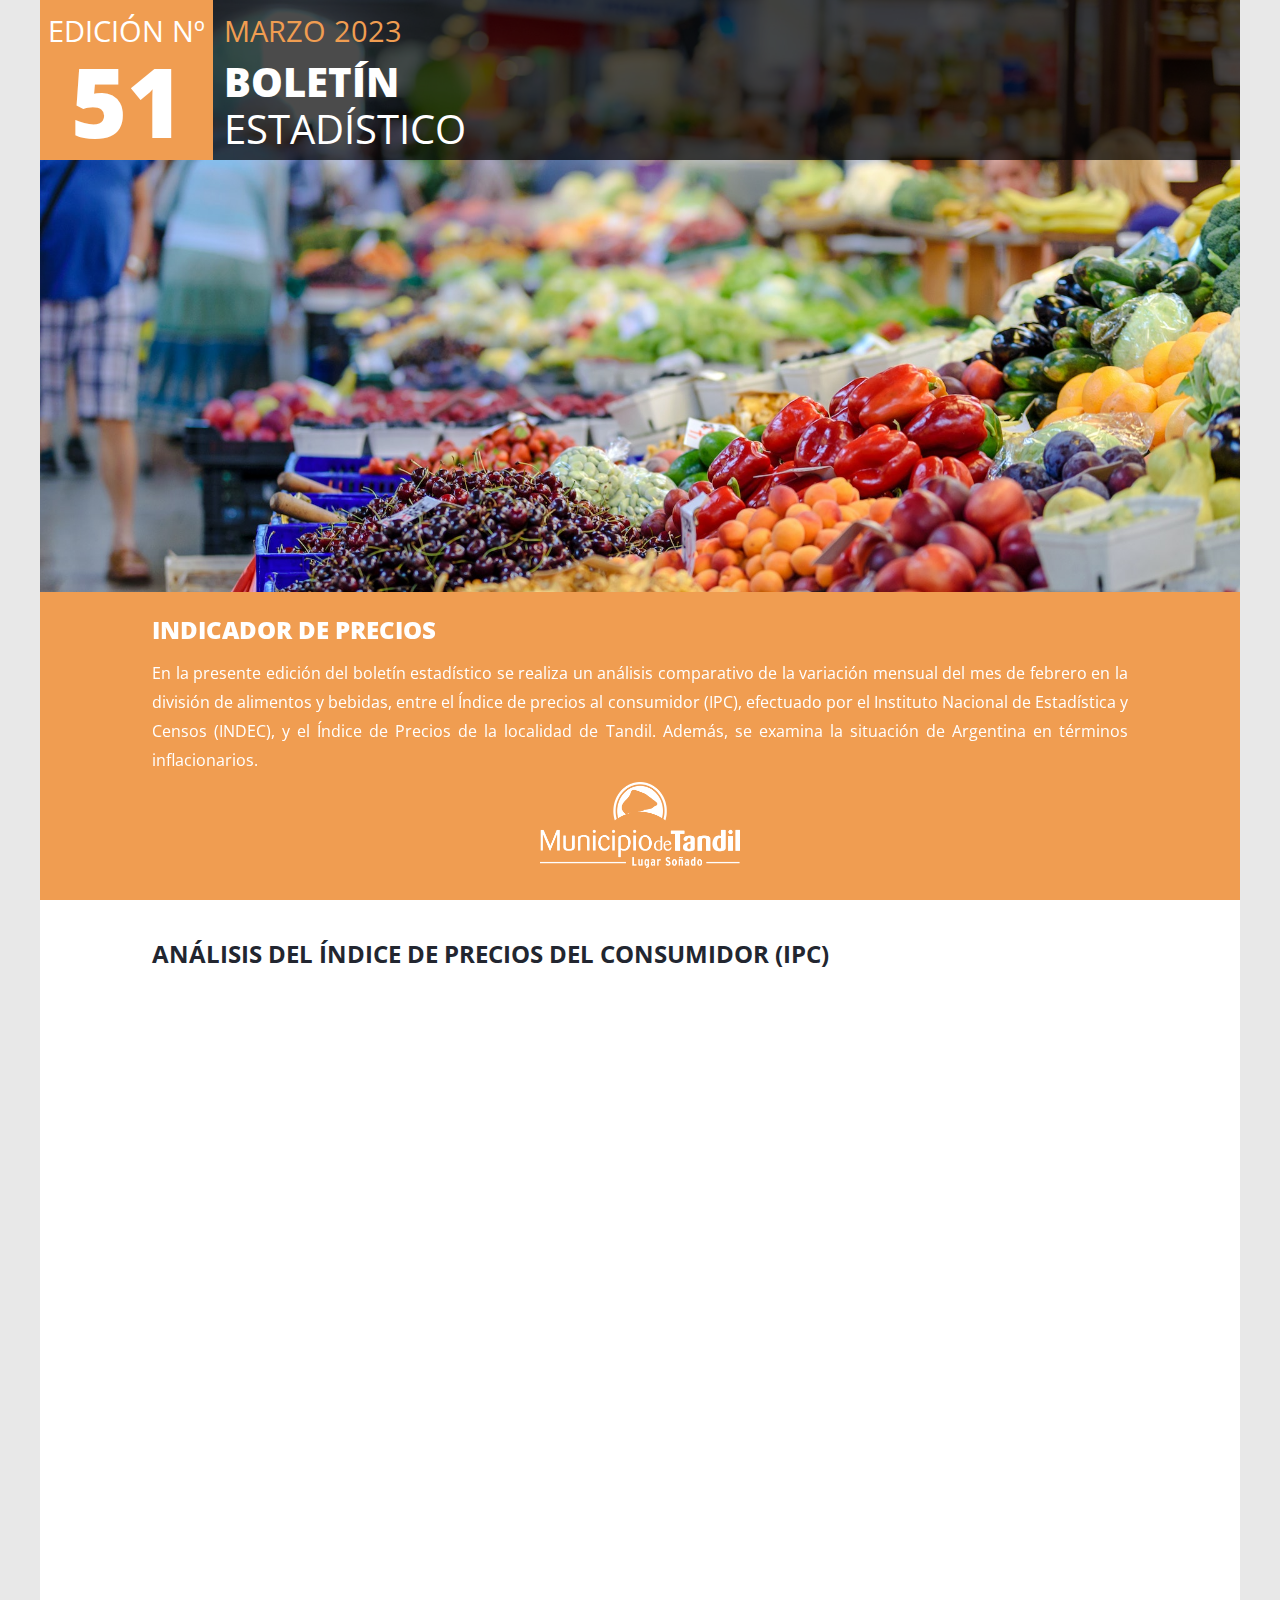
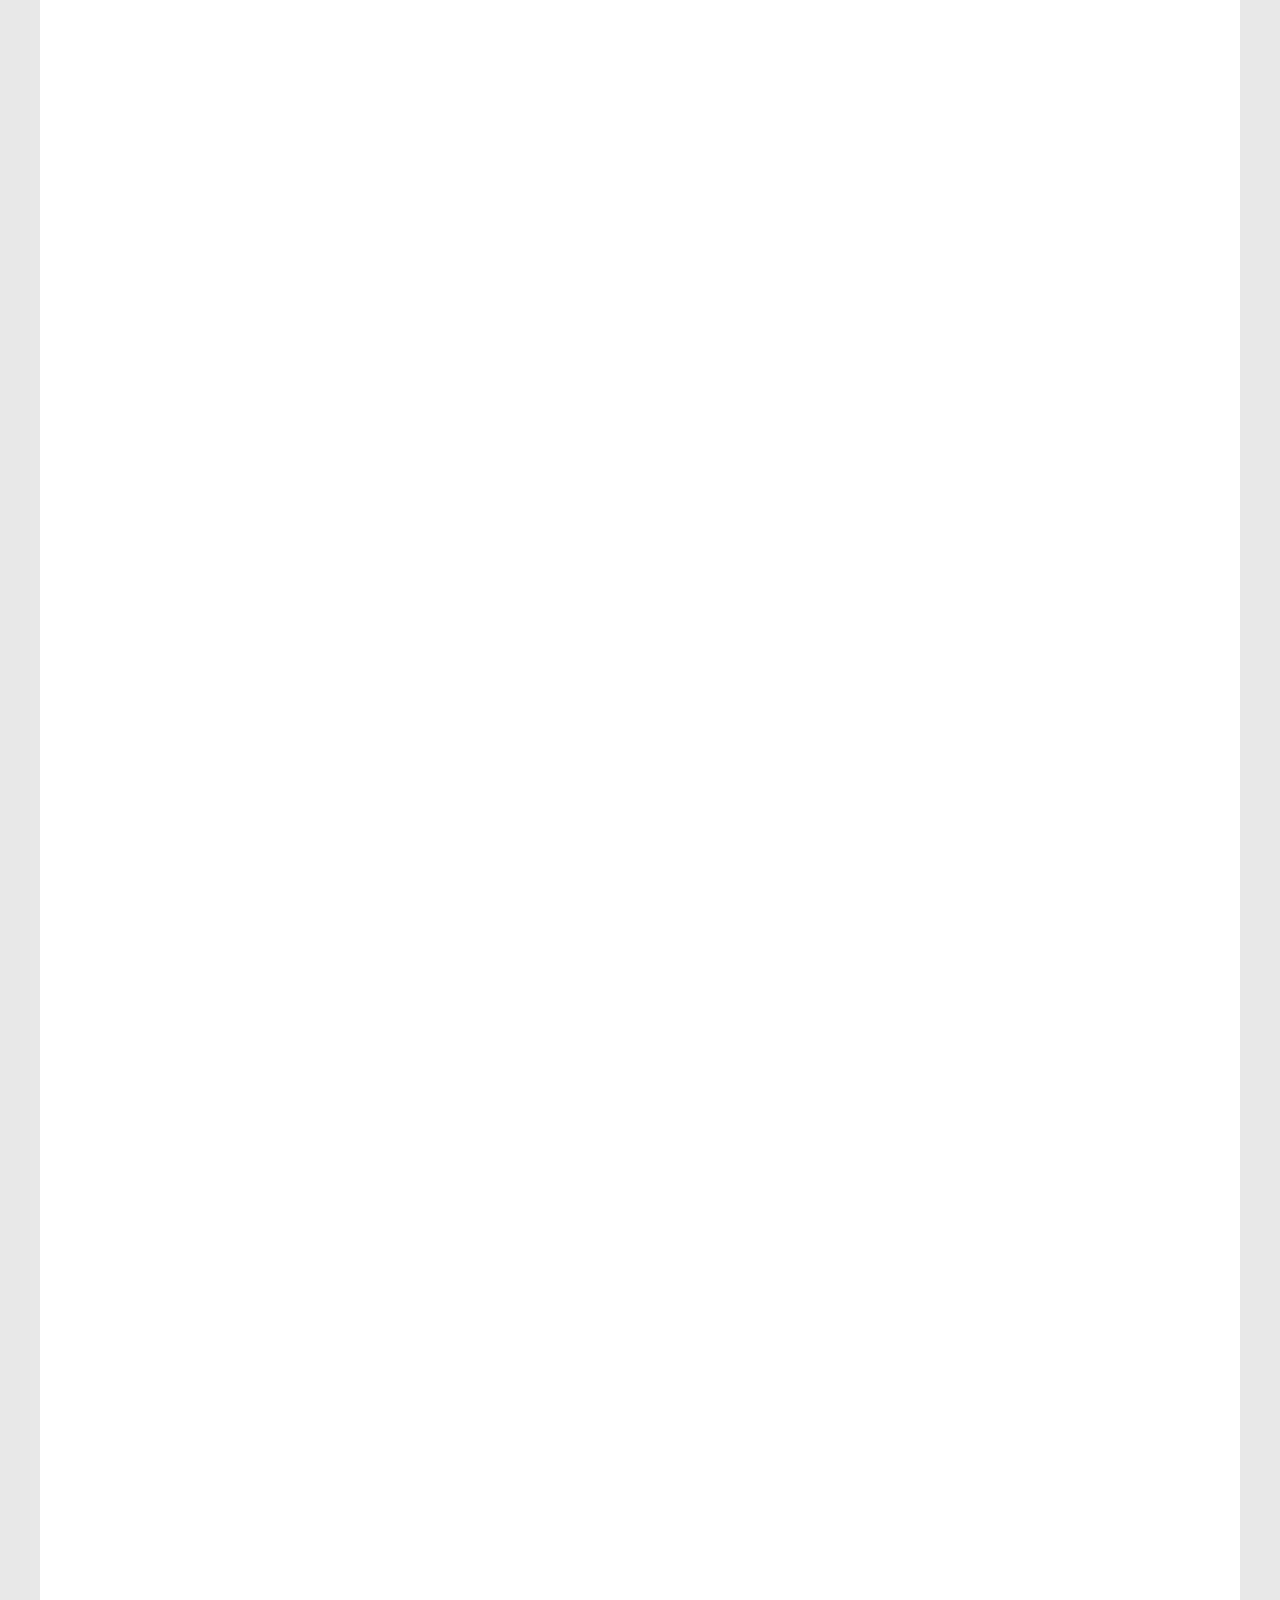
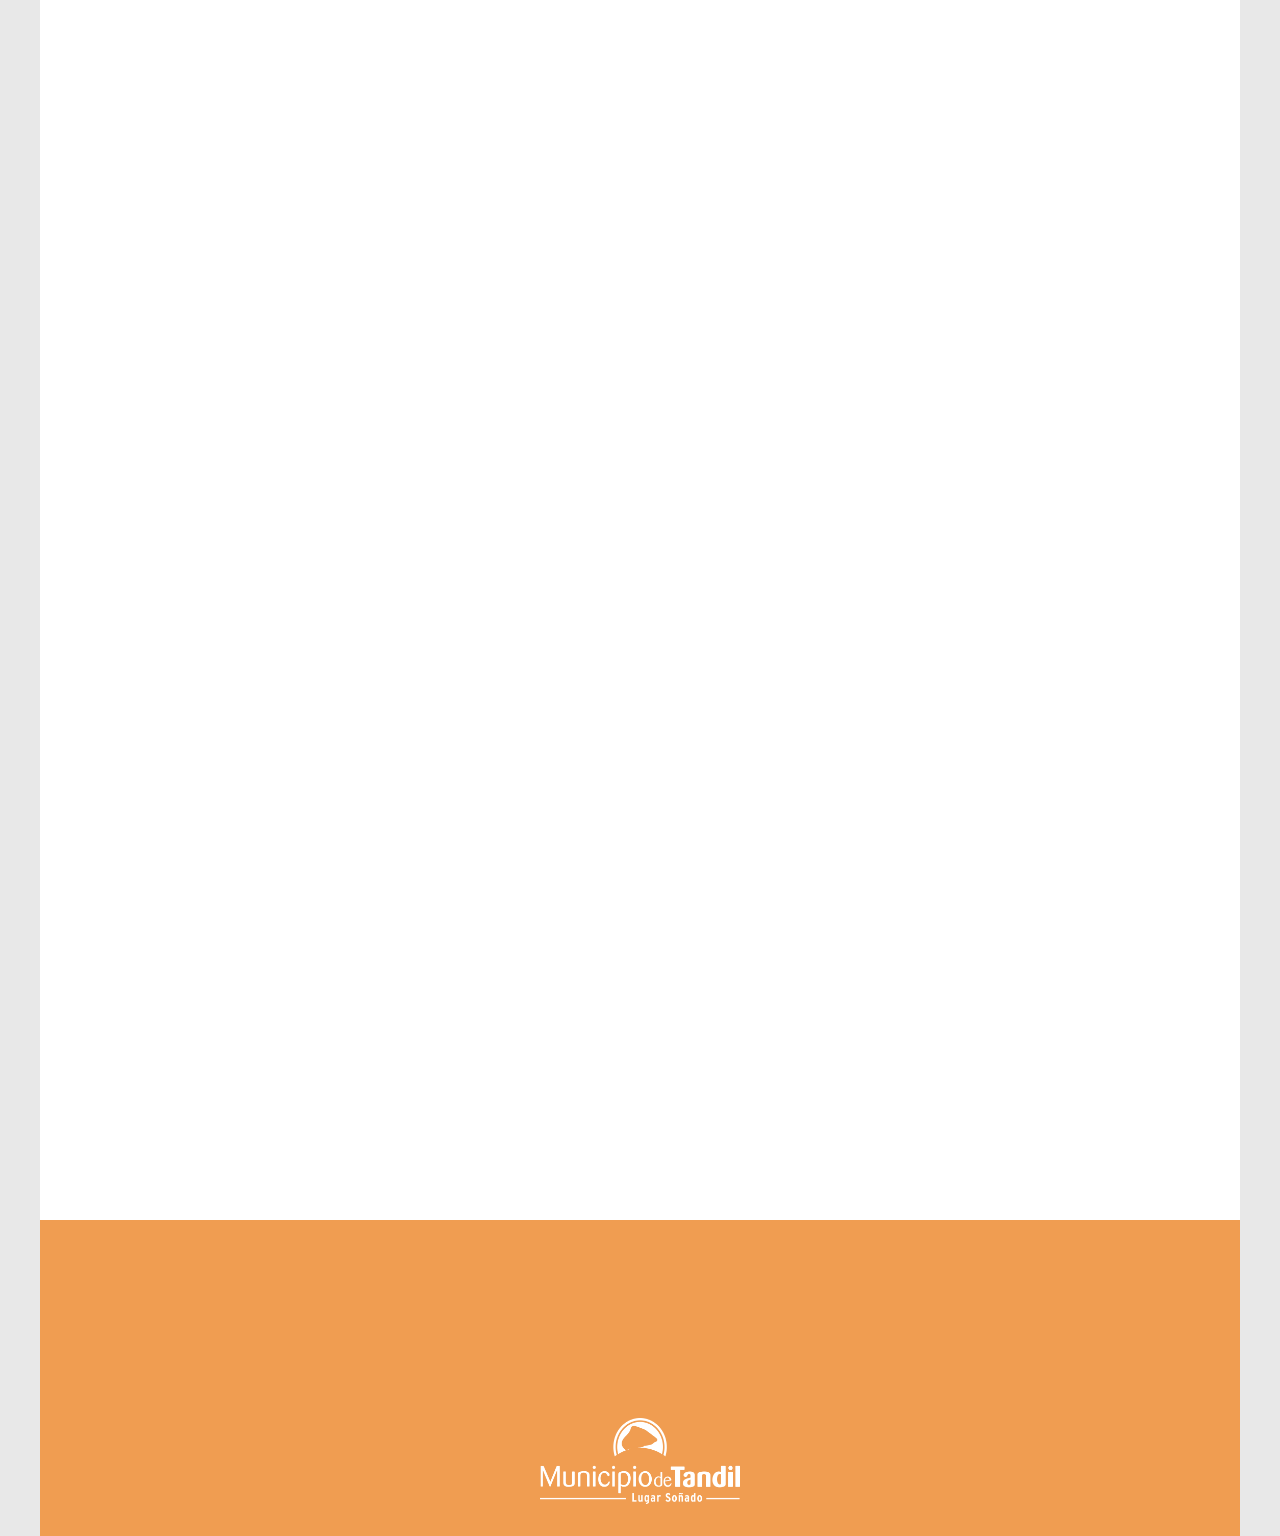
<file: boletines/boletin_51/boletin_estadistico_51.html>
<!DOCTYPE html>
<html lang="es">
  <head>
    <meta charset="UTF-8" />
    <meta http-equiv="X-UA-Compatible" content="IE=edge" />
    <meta name="viewport" content="width=device-width, initial-scale=1.0" />
    <title>Boletin Estadístico Nº 51 | Marzo 2023</title>
    <!-- FAVICON -->
    <link
      rel="shortcut icon"
      href="[data-uri]"
    />
    <!--GOOGLE FONTS-->
    <link rel="preconnect" href="https://fonts.googleapis.com" />
    <link rel="preconnect" href="https://fonts.gstatic.com" crossorigin />
    <link
      href="https://fonts.googleapis.com/css2?family=Open+Sans:wght@300;400;500;600;700;800&display=swap"
      rel="stylesheet"
    />
    <!-- MAIN CSS -->
    <link rel="stylesheet" href="src/main.css" />
  </head>
  <body>
    <!-- ANIMATIONS CSS -->
    <link href="https://unpkg.com/aos@2.3.1/dist/aos.css" rel="stylesheet" />
    <!--///////////////////////////// HEADER /////////////////////////////-->
    <header>
      <div class="header-hero">
        <div class="header-main">
          <div class="edition">
            <h4 id="hd-main-edition">EDICIÓN Nº</h4>
            <div id="edition-number">51</div>
          </div>

          <div class="date-title">
            <div class="hd-main-date">
              <h4 id="date">MARZO 2023</h4>
            </div>

            <div class="default-title">
              <h2>BOLETÍN</h2>
              <h3>ESTADÍSTICO</h3>
            </div>
          </div>
        </div>
      </div>

      <div class="hd-description-text" data-aos="zoom-in">
        <h1>INDICADOR DE PRECIOS</h1>
        <p>
          En la presente edición del boletín estadístico se realiza un análisis
          comparativo de la variación mensual del mes de febrero en la división
          de alimentos y bebidas, entre el Índice de precios al consumidor
          (IPC), efectuado por el Instituto Nacional de Estadística y Censos
          (INDEC), y el Índice de Precios de la localidad de Tandil. Además, se
          examina la situación de Argentina en términos inflacionarios.
        </p>
        <a href="https://www.tandil.gov.ar/"
          ><img
            alt="Logo Municipio Tandil"
            src="[data-uri]"
        /></a>
      </div>
    </header>
    <!--///////////////////////////// HEADER /////////////////////////////-->
    <main>
      <article class="art-1">
        <h3 id="transporte">ANÁLISIS DEL ÍNDICE DE PRECIOS DEL CONSUMIDOR (IPC)</h3>
        <p data-aos="fade-right">
          A nivel nacional la variación mensual en la división de alimentos y
          bebidas no alcohólicas fue del 9,8%, siendo de las doce divisiones
          componentes del IPC la que mayor aumento arrojo. Si analizamos los
          datos por regiones, se observa que en la región pampeana (donde Tandil
          se encuentra), la variación de la división alimentos fue del 9,5%
        </p>
        <iframe
          class="iframe short"
          src="http://cipres.tandil.gov.ar:3000/public/question/6dbbd5c7-a983-446c-8470-28eae4533947"
          frameborder="0"
          allowtransparenc
        ></iframe>

        <iframe
          class="iframe short"
          src="http://cipres.tandil.gov.ar:3000/public/question/52e0f339-f32b-4557-9d5a-b6701029e7a0"
          frameborder="0"
          allowtransparency
        ></iframe>

        <p data-aos="fade-left">
          Analizando únicamente la división de alimentos y bebidas no
          alcohólicas se advierte lo siguiente: a nivel general la región
          pampeana tuvo una variación mensual del 9,1% frente a 12,2% para
          Tandil. La principal diferencia se encuentra en la categoría de carnes
          y derivados, donde a nivel local el incremento mensual fue del 33,7%
          mientras que a nivel nacional fue de 18,1%. En el resto de las
          categorías, salvo “verduras, tubérculos y legumbres” y “café, té,
          yerba y cacao”, se observa que Tandil tuvo menores variaciones
          mensuales que la región pampeana.
        </p>
        <iframe
          class="iframe short table"
          src="http://cipres.tandil.gov.ar:3000/public/question/8c798142-6859-4666-a6ce-8e7f932b0a90"
          frameborder="0"
          allowtransparency
        ></iframe>
        <p data-aos="fade-right">
          Examinando la variación de febrero respecto a diciembre de 2022,
          Tandil tuvo un incremento del 19,6% en la división de alimentos y
          bebidas no alcohólicas, contra un 16,6% de la región pampeana, siendo
          también la principal divergencia el aumento en la categoría de carnes
          y derivados, con un 37,3% versus 22,8% respectivamente.
        </p>
        <iframe
          class="iframe short table"
          src="http://cipres.tandil.gov.ar:3000/public/question/5bef47b6-aa3a-4c10-84fd-ddc8cacc84ff"
          frameborder="0"
          allowtransparency
        ></iframe>
      </article>
      <article class="art-2">
        <p data-aos="fade-left">
          El Índice de Precios al Consumidor, presento una variación mensual de
          6,6% en febrero, lo que significó un 102,5% de variación interanual,
          la más elevada desde que se difunde el IPC (enero 2017). Para
          encontrar el ultimo antecedente de una medición de la inflación
          interanual por encima del 100% debemos remontarnos a octubre de 1991,
          donde se marcó un 102,4%, año en el cual en Argentina se había
          aprobado la ley de convertibilidad, con la finalidad de detener la
          crisis hiperinflacionaria de 1989.
        </p>
        <iframe
          class="iframe"
          src="http://cipres.tandil.gov.ar:3000/public/question/c44df048-195c-40fc-8c7e-a869d7889a46"
          frameborder="0"
          allowtransparency
        ></iframe>
      </article>
    </main>
    <!--///////////////////////////// FOOTER /////////////////////////////-->
    <footer>
      <div class="footer-contact" data-aos="fade-right">
        <p>
          Pueden consultarse los informes completos
          <a
            href="https://gobiernoabierto.tandil.gov.ar/acceso-informacion-publica/estadistica-local/"
            >AQUÍ</a
          >
        </p>
        <p>DIRECCIÓN DE ESTADÍSTICA LOCAL</p>
        <p>(0249) 4432049 al 54 - Int. 1205</p>
        <a id="email-link" href="mailto:adm_estadisticalocal@tandil.gov.ar"
          >adm_estadisticalocal@tandil.gov.ar</a
        >
      </div>
      <a href="https://www.tandil.gov.ar/"
        ><img
          alt="Logo Municipio Tandil"
          src="[data-uri]"
      /></a>
    </footer>
    <script src="https://unpkg.com/aos@2.3.1/dist/aos.js"></script>
    <script>
      AOS.init();
    </script>
  </body>
</html>
</file>
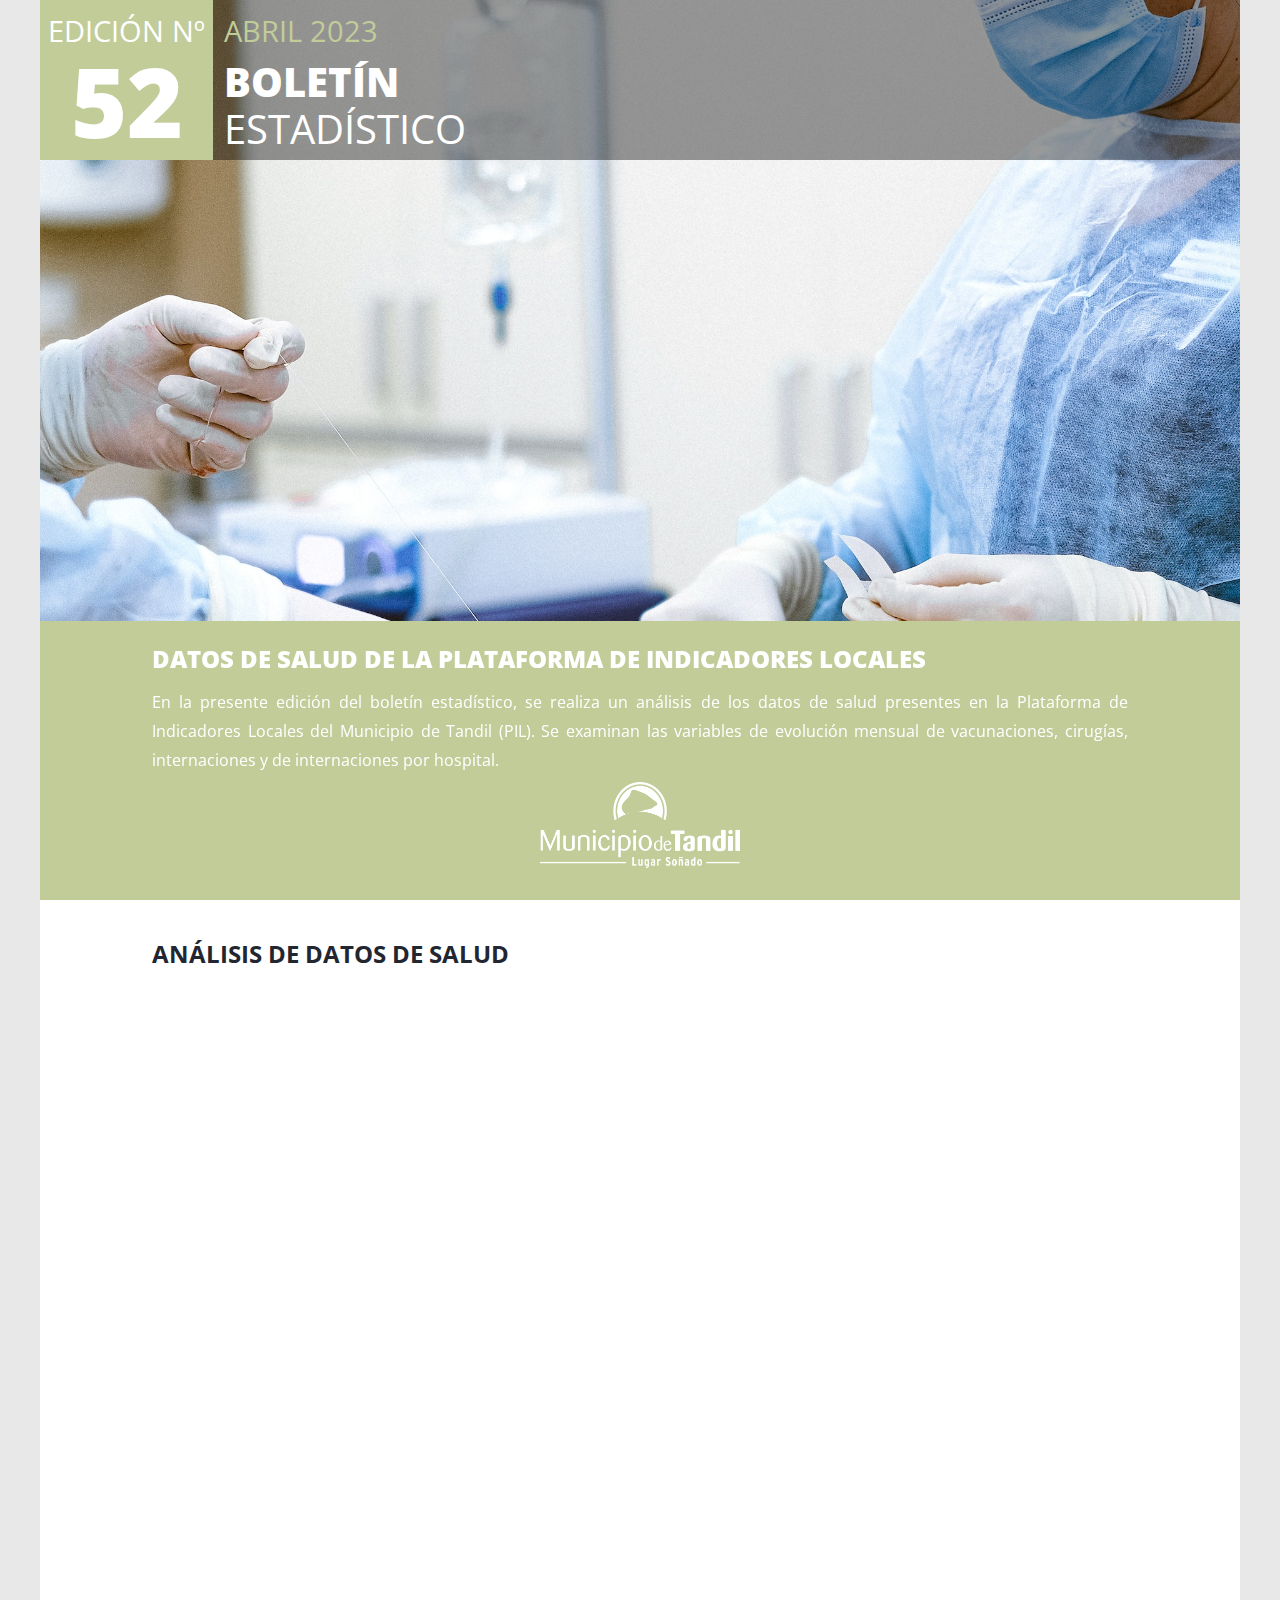
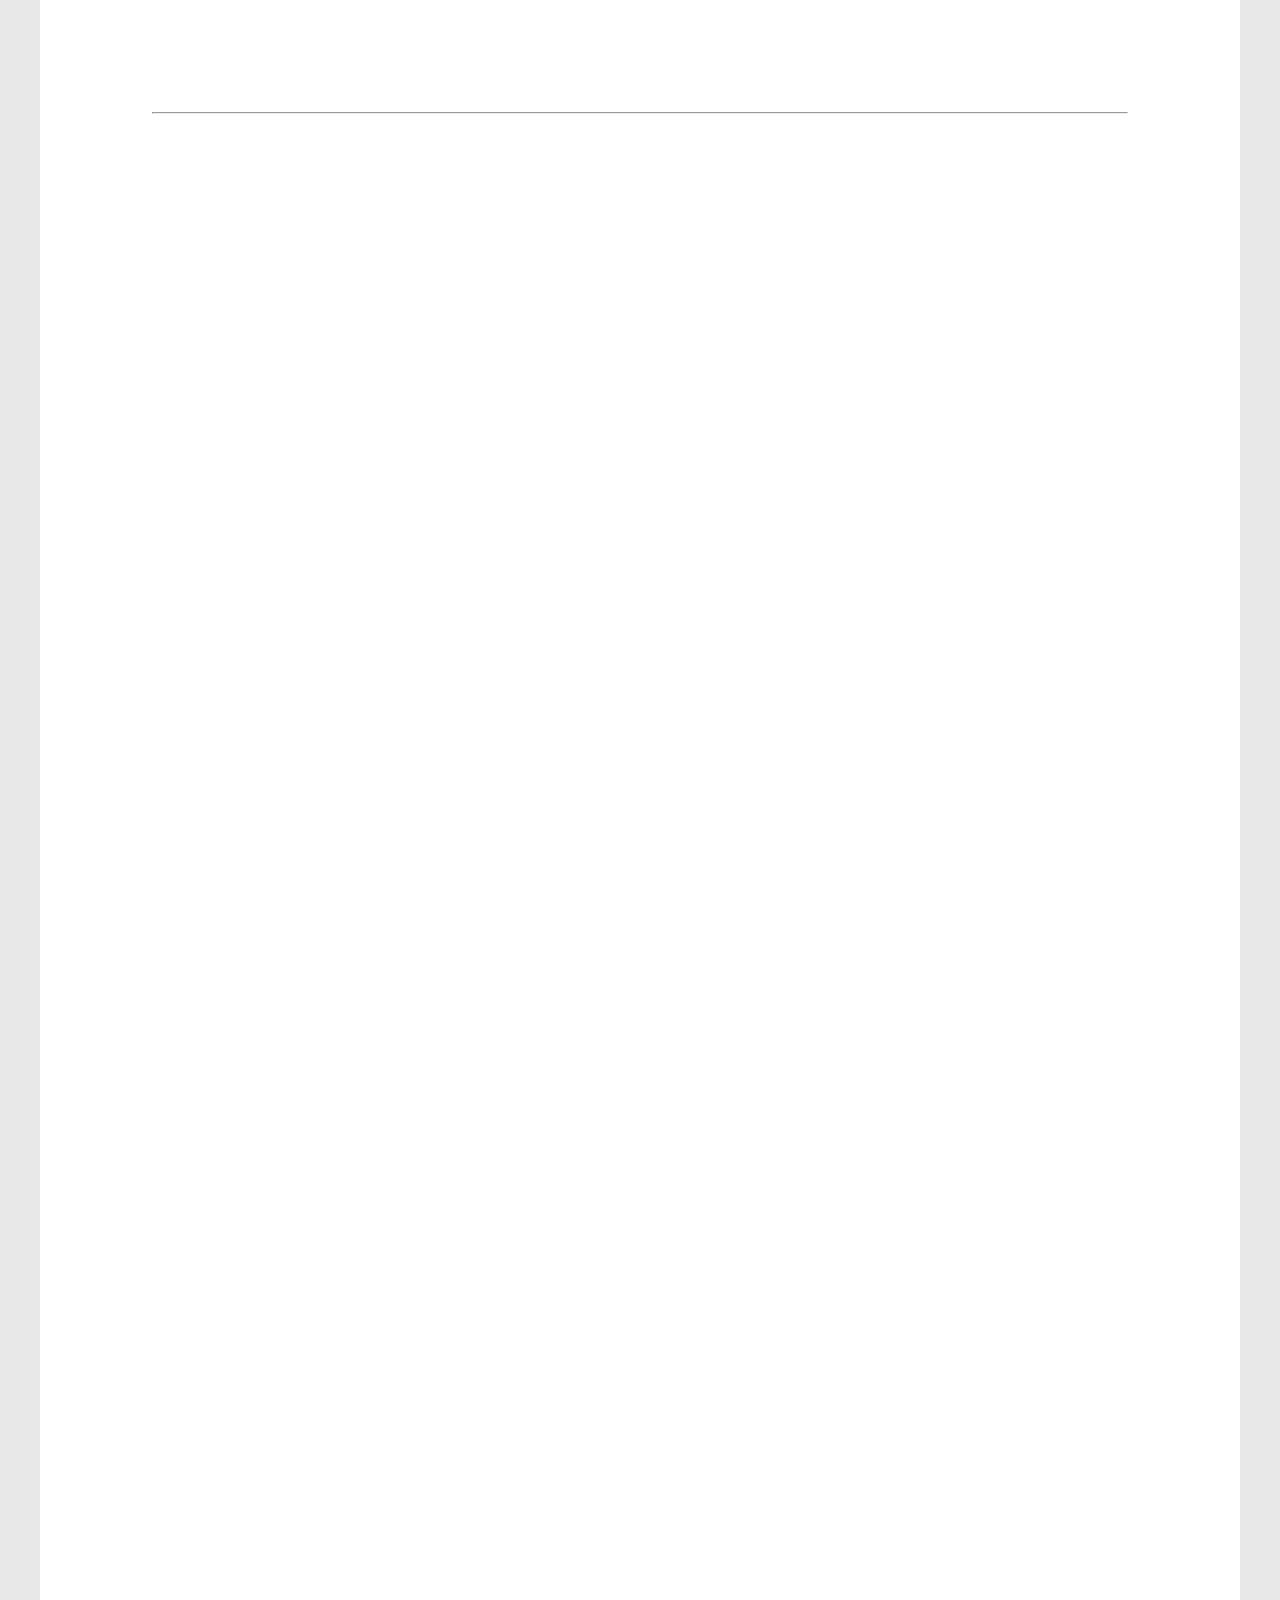
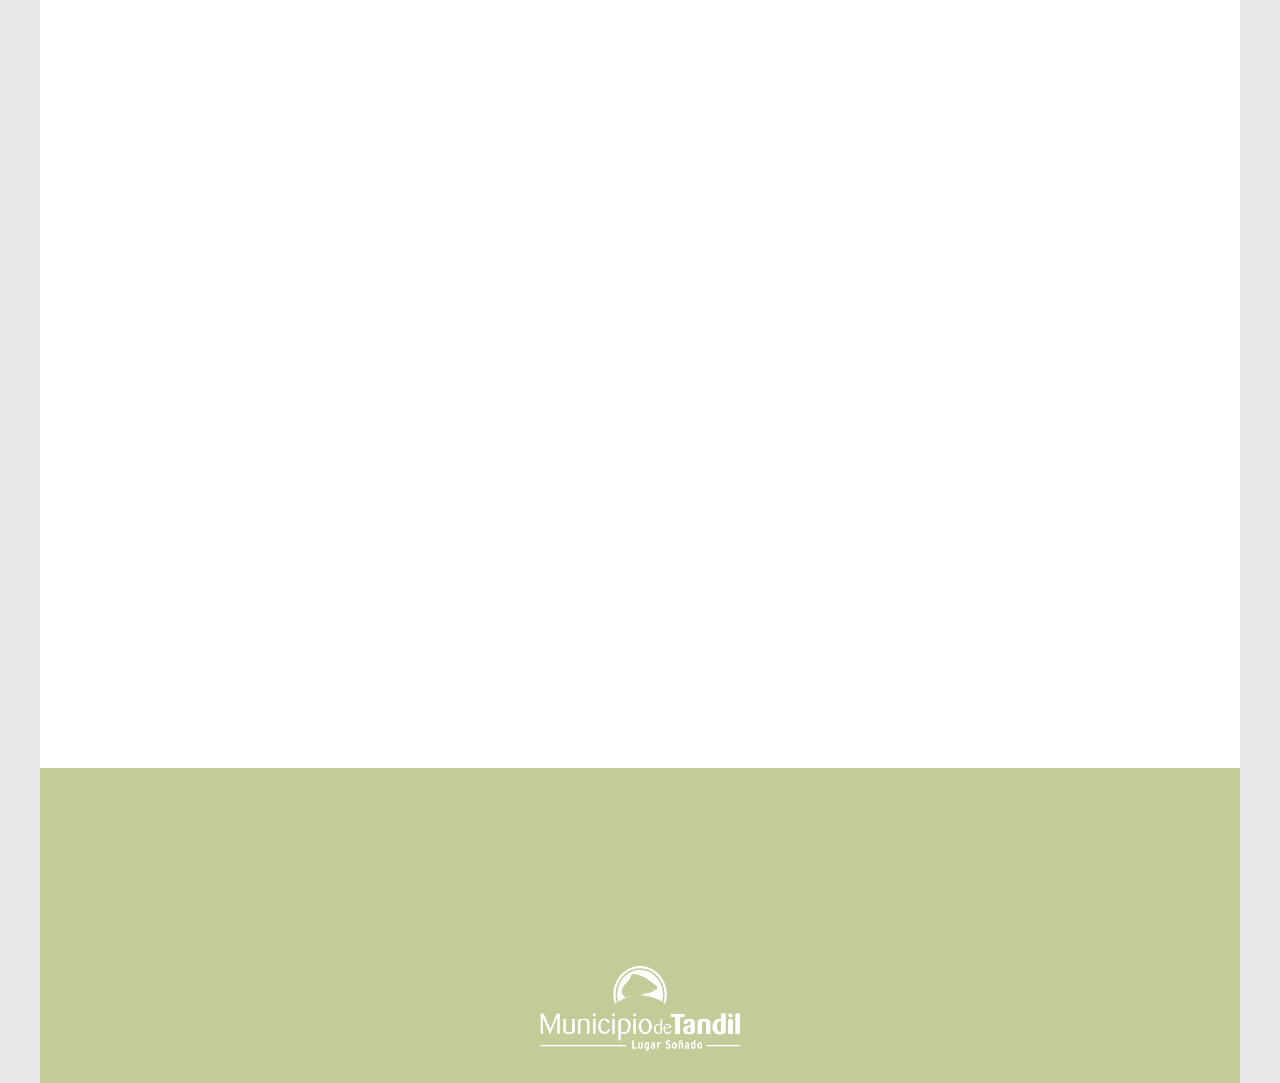
<file: boletines/boletin_52/boletin_estadistico_52.html>
<!DOCTYPE html>
<html lang="es">
  <head>
    <meta charset="UTF-8" />
    <meta http-equiv="X-UA-Compatible" content="IE=edge" />
    <meta name="viewport" content="width=device-width, initial-scale=1.0" />
    <title>Boletin Estadístico Nº 52 | Abril 2023</title>
    <!-- FAVICON -->
    <link
      rel="shortcut icon"
      href="[data-uri]"
    />
    <!--GOOGLE FONTS-->
    <link rel="preconnect" href="https://fonts.googleapis.com" />
    <link rel="preconnect" href="https://fonts.gstatic.com" crossorigin />
    <link
      href="https://fonts.googleapis.com/css2?family=Open+Sans:wght@300;400;500;600;700;800&display=swap"
      rel="stylesheet"
    />
    <!-- MAIN CSS -->
    <link rel="stylesheet" href="src/main.css" />
  </head>
  <body>
    <!-- ANIMATIONS CSS -->
    <link href="https://unpkg.com/aos@2.3.1/dist/aos.css" rel="stylesheet" />
    <!--///////////////////////////// HEADER /////////////////////////////-->
    <header>
      <div class="header-hero">
        <div class="header-main">
          <div class="edition">
            <h4 id="hd-main-edition">EDICIÓN Nº</h4>
            <div id="edition-number">52</div>
          </div>

          <div class="date-title">
            <div class="hd-main-date">
              <h4 id="date">ABRIL 2023</h4>
            </div>

            <div class="default-title">
              <h2>BOLETÍN</h2>
              <h3>ESTADÍSTICO</h3>
            </div>
          </div>
        </div>
      </div>

      <div class="hd-description-text" data-aos="zoom-in">
        <h1>DATOS DE SALUD DE LA PLATAFORMA DE INDICADORES LOCALES</h1>
        <p>
          En la presente edición del boletín estadístico, se realiza un análisis
          de los datos de salud presentes en la Plataforma de Indicadores
          Locales del Municipio de Tandil (PIL). Se examinan las variables de
          evolución mensual de vacunaciones, cirugías, internaciones y de
          internaciones por hospital.
        </p>
        <a href="https://www.tandil.gov.ar/"
          ><img
            alt="Logo Municipio Tandil"
            src="[data-uri]"
        /></a>
      </div>
    </header>
    <!--///////////////////////////// HEADER /////////////////////////////-->
    <main>
      <article class="art-1">
        <h3 id="transporte">ANÁLISIS DE DATOS DE SALUD</h3>
        <p data-aos="fade-right">
          En cuanto a la evolución mensual de vacunaciones se puede observar que
          entre comienzos del 2019 y el mes de abril del corriente año, el mayor
          número de vacunaciones se pudo ver en abril de 2020, época de pandemia
          con un registro de 13.807 vacunas aplicadas. Examinando los datos más
          recientes de la serie, se halla que el mes de octubre de 2022 fue el
          periodo mensual con mayor cantidad de vacunas aplicadas (10.828) desde
          el pico de abril de 2020.
        </p>
        <p data-aos="fade-right">
          Se destaca que los meses de diciembre, enero y febrero son los más
          alejados del promedio móvil<sup>1</sup>, cuestión estacional que se
          explica en parte por las campañas de vacunación anuales, como por
          ejemplo la vacunación antigripal, que se recomienda realizarse antes
          del comienzo del invierno, aplicándose por lo general en los meses de
          abril y mayo.
        </p>

        <iframe
          class="iframe "
          src="http://cipres.tandil.gov.ar:3000/public/question/26165f26-3de6-426e-91b7-af474cfb5963"
          frameborder="0"
          allowtransparency
        ></iframe>

        <hr />
        <p class="footnote" data-aos="fade-left">
          <sup>1</sup> El promedio móvil es un recurso que se utiliza para
          quitar el componente estacional de una variable temporal, y permitir
          el análisis de tendencias En este caso, se utiliza el promedio de los
          12 meses previos a cada registro.
        </p>

        <section>
          <p data-aos="fade-left">
            Al observarse los datos acerca de la evolución mensual de cirugías,
            se presenta que el año 2020 y el 2021 en menor medida, fueron
            bastante atípicos debido a la pandemia COVID-19, que obligo la
            reprogramación de cirugías que no tenían urgencia para mantener las
            plazas disponibles para pacientes con un estado de salud delicado a
            raíz del coronavirus. Es por lo anterior, que se observa que los
            periodos mensuales más alejados de los valores tendenciales se
            encuentran a mediados de 2020 y en el segundo trimestre de 2021
            (segunda ola de coronavirus en Argentina).
          </p>
          <p data-aos="fade-left">
            En los últimos meses el número de cirugías mensuales se estabilizó
            en valores cercanos a 250, valor similar a los de 2019 en época
            pre-pandemia, donde se realizaban en promedio unas 279 cirugías
            mensuales.
          </p>
          <iframe
          class="iframe"
    src="http://cipres.tandil.gov.ar:3000/public/question/26165f26-3de6-426e-91b7-af474cfb5963"
    frameborder="0"

    allowtransparency
></iframe>
        </section>

        <section>
          <p data-aos="fade-right">
            Analizando los datos disponibles con relación a la evolución mensual
            de internaciones, se observa que el comportamiento de la serie es
            muy similar a la de cirugías, donde en 2020 hay una fuerte caída en
            el numero mensual de internaciones, con registros en marzo y abril
            de 353 y 468 internaciones respectivamente. En 2021 se examinan
            fuertes variaciones interanuales, resultado de los valores atípicos
            registrados el año anterior.
          </p>
          <p data-aos="fade-right">
            Los valores promedio desde enero de 2022 a la fecha arrojan un
            numero de 679 internaciones mensuales, contra un promedio mensual de
            671 internaciones en 2019, por lo que se puede concluir que la
            situación actual se encuentra en concordancia a su comportamiento
            normal.
          </p>
          <!-- <img class="graphs" data-aos="zoom-in" src="img/graf3.png" alt="" /> -->
        </section>

        <iframe
          class="iframe "
          src="http://cipres.tandil.gov.ar:3000/public/question/de92cf75-93b6-40ea-89d2-7444aa1a127f"
          frameborder="0"
          allowtransparency
        ></iframe>
      </article>
      <article class="art-2">
        <section>
          <p data-aos="fade-left">
            Al examinar la evolución de internaciones por hospital, en el
            periodo que va desde enero de 2019 a abril de 2023, encontramos que
            en el Hospital Ramón Santamarina es donde se concentra la mayor
            parte de las internaciones, con valores superiores al 80% en todos
            los años salvo 2021. Por su parte el Hospital Debilio Blanco
            Villegas representa en promedio el 17% de las internaciones anuales.
            En menor medida se ubica el Hospital Enrique Larreta (María Ignacia
            Vela) con un 0,7% de las internaciones promedio al año.
          </p>
        </section>

        <iframe
          class="iframe short"
          src="http://cipres.tandil.gov.ar:3000/public/question/e59fb152-a523-4d80-9a96-4a3dc4648ffb"
          frameborder="0"
          allowtransparency
        ></iframe>
      </article>
    </main>
    <!--///////////////////////////// FOOTER /////////////////////////////-->
    <footer>
      <div class="footer-contact" data-aos="fade-right">
        <p>
          Pueden consultarse los informes completos
          <a
            href="https://gobiernoabierto.tandil.gov.ar/acceso-informacion-publica/estadistica-local/"
            >AQUÍ</a
          >
        </p>
        <p>DIRECCIÓN DE ESTADÍSTICA LOCAL</p>
        <p>(0249) 4432049 al 54 - Int. 1205</p>
        <a id="email-link" href="mailto:adm_estadisticalocal@tandil.gov.ar"
          >adm_estadisticalocal@tandil.gov.ar</a
        >
      </div>
      <a href="https://www.tandil.gov.ar/"
        ><img
          alt="Logo Municipio Tandil"
          src="[data-uri]"
      /></a>
    </footer>
    <script src="https://unpkg.com/aos@2.3.1/dist/aos.js"></script>
    <script>
      AOS.init();
    </script>
  </body>
</html>
</file>
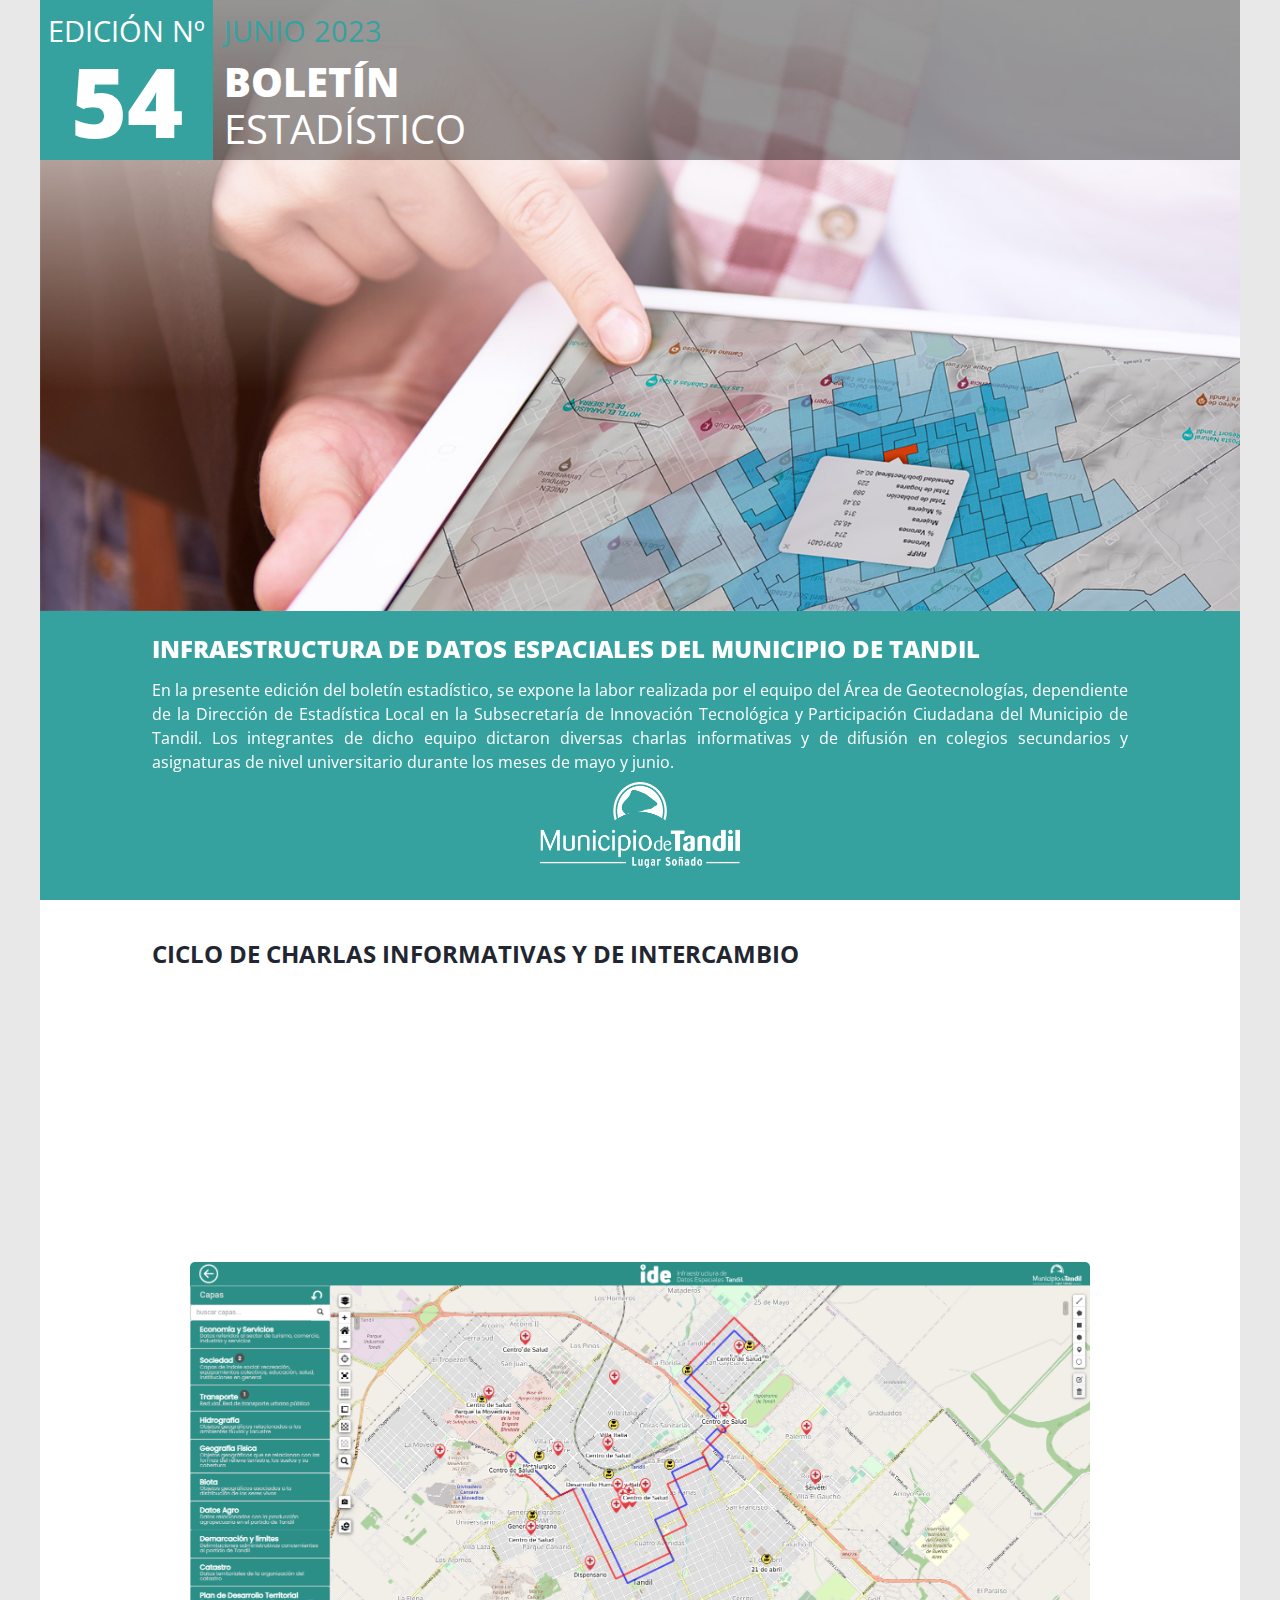
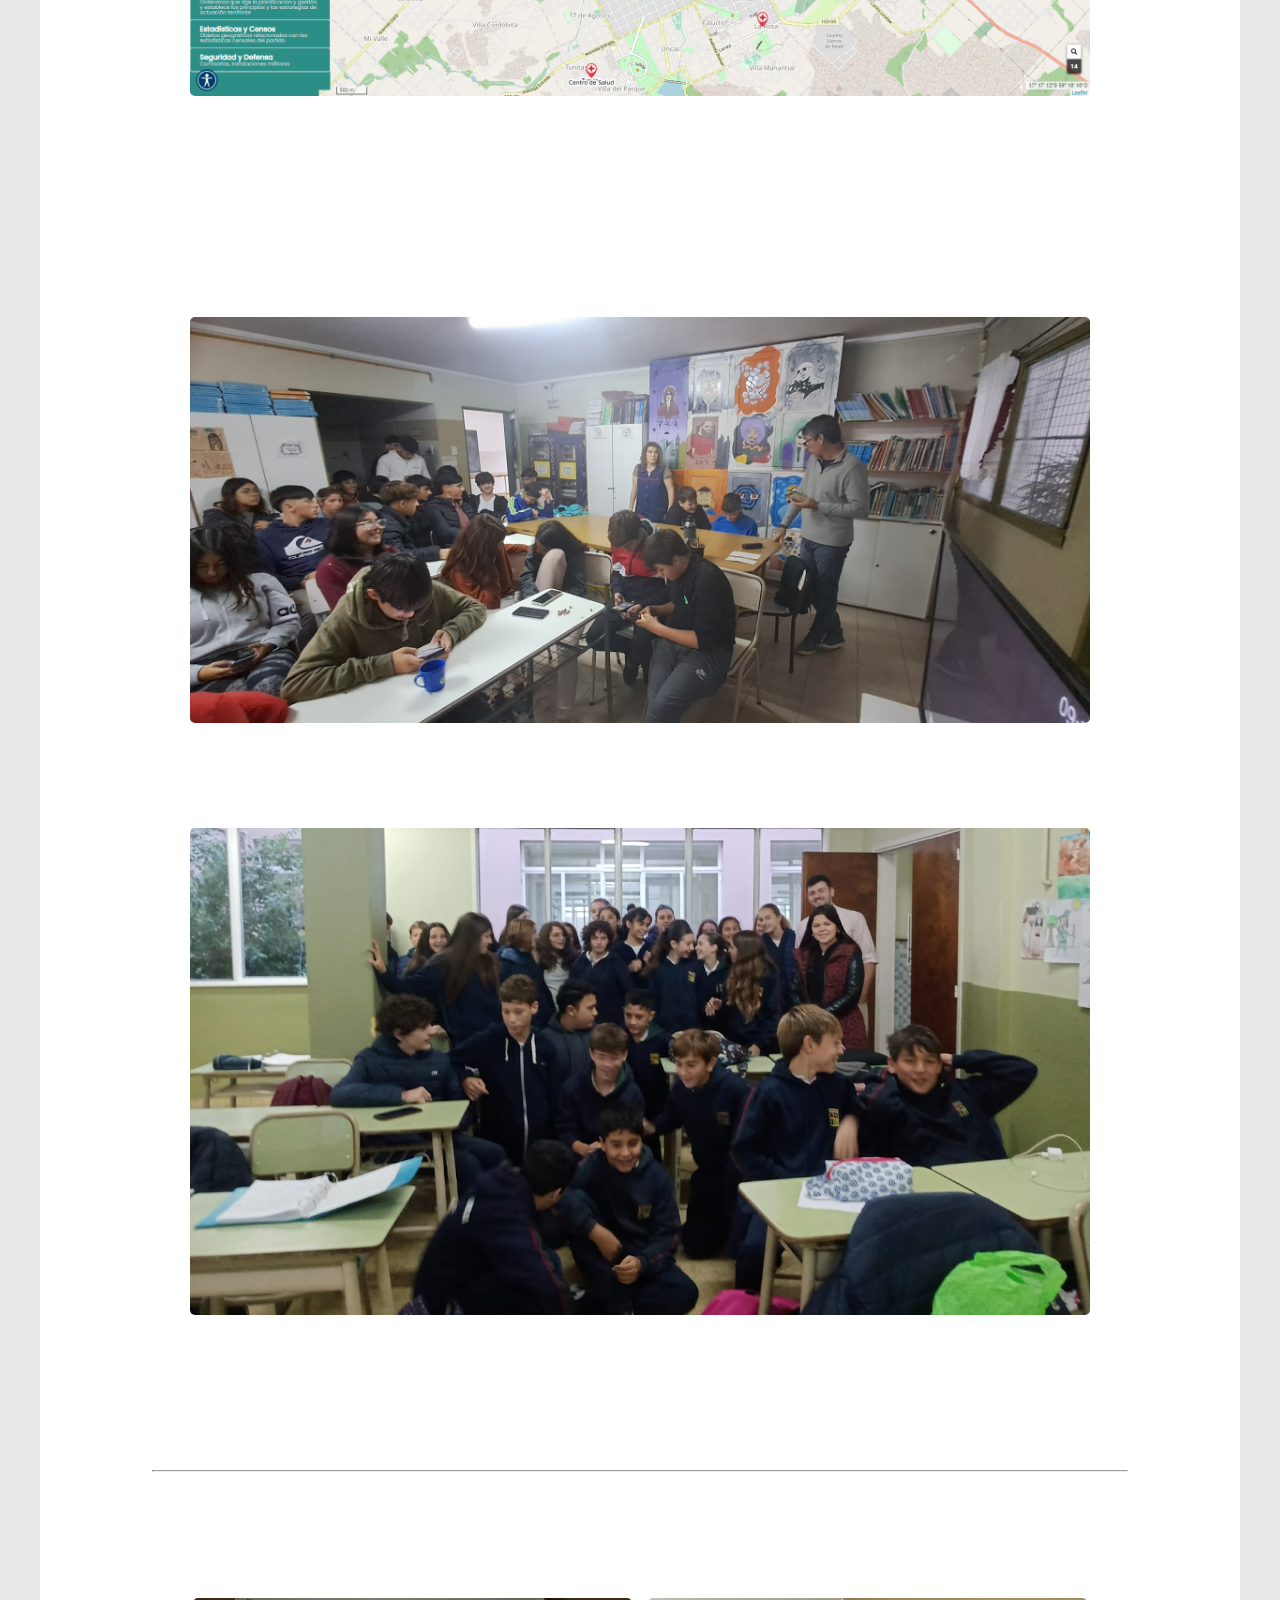
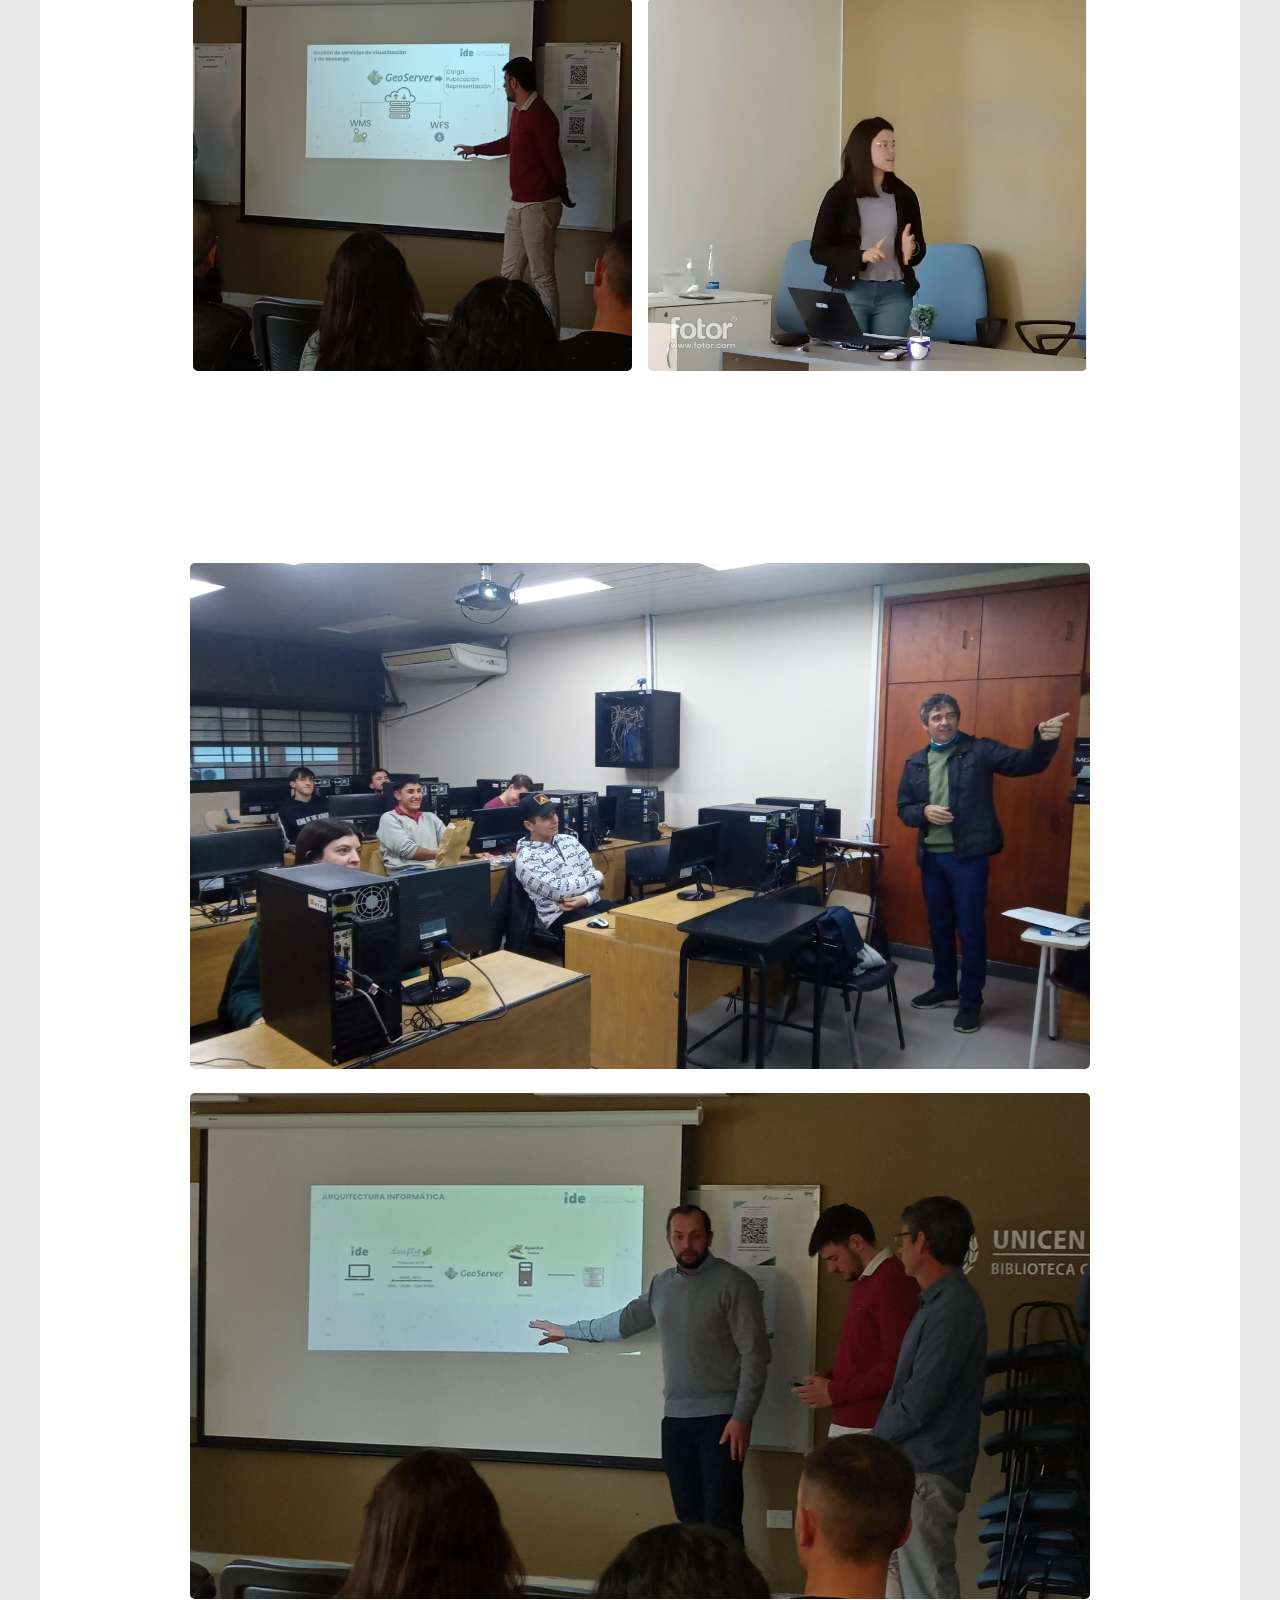
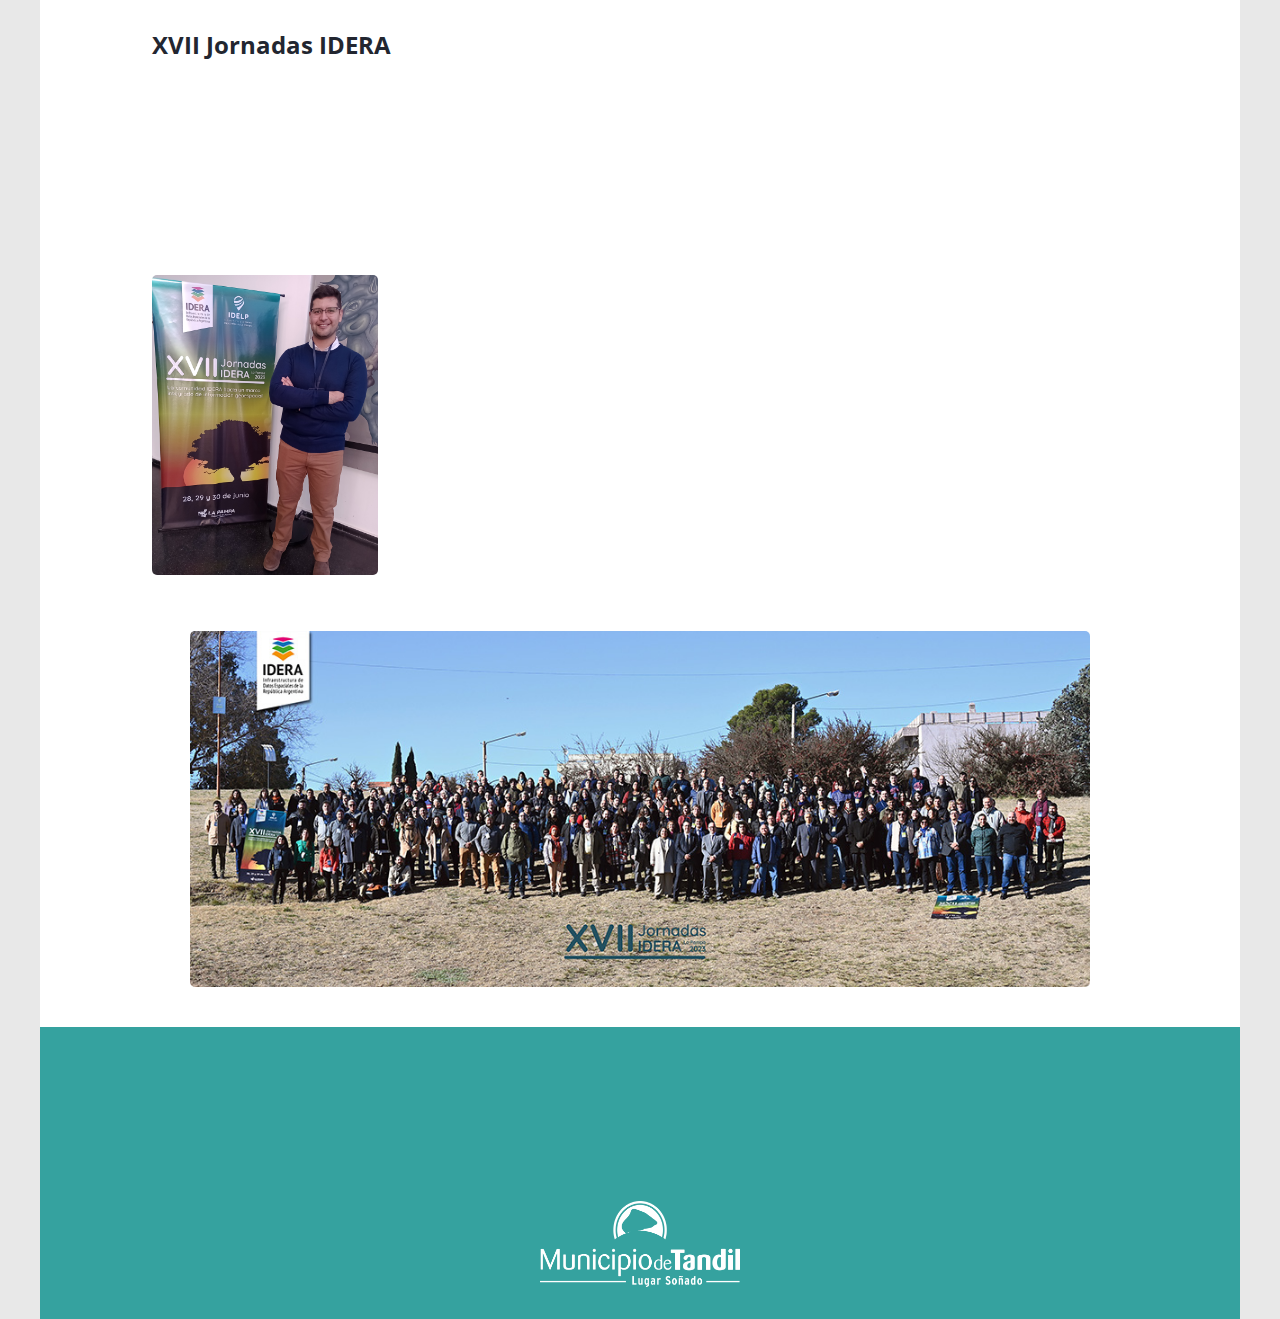
<file: boletines/boletin_54/boletin_estadistico_54.html>
<!DOCTYPE html>
<html lang="es">
  <head>
    <meta charset="UTF-8" />
    <meta http-equiv="X-UA-Compatible" content="IE=edge" />
    <meta name="viewport" content="width=device-width, initial-scale=1.0" />
    <title>Boletin Estadístico Nº 54 | Junio 2023</title>
    <!-- FAVICON -->
    <link
      rel="shortcut icon"
      href="[data-uri]"
    />
    <!--GOOGLE FONTS-->
    <link rel="preconnect" href="https://fonts.googleapis.com" />
    <link rel="preconnect" href="https://fonts.gstatic.com" crossorigin />
    <link
      href="https://fonts.googleapis.com/css2?family=Open+Sans:wght@300;400;500;600;700;800&display=swap"
      rel="stylesheet"
    />
    <!-- MAIN CSS -->
    <link rel="stylesheet" href="src/main.css" />
  </head>
  <body>
    <!-- ANIMATIONS CSS -->
    <link href="https://unpkg.com/aos@2.3.1/dist/aos.css" rel="stylesheet" />
    <!--///////////////////////////// HEADER /////////////////////////////-->
    <header>
      <div class="header-hero">
        <div class="header-main">
          <div class="edition">
            <h4 id="hd-main-edition">EDICIÓN Nº</h4>
            <div id="edition-number">54</div>
          </div>

          <div class="date-title">
            <div class="hd-main-date">
              <h4 id="date">JUNIO 2023</h4>
            </div>

            <div class="default-title">
              <h2>BOLETÍN</h2>
              <h3>ESTADÍSTICO</h3>
            </div>
          </div>
        </div>
      </div>

      <div class="hd-description-text" data-aos="zoom-in">
        <h1>INFRAESTRUCTURA DE DATOS ESPACIALES DEL MUNICIPIO DE TANDIL</h1>
        <p>
          En la presente edición del boletín estadístico, se expone la labor
          realizada por el equipo del Área de Geotecnologías, dependiente de la
          Dirección de Estadística Local en la Subsecretaría de Innovación
          Tecnológica y Participación Ciudadana del Municipio de Tandil. Los
          integrantes de dicho equipo dictaron diversas charlas informativas y
          de difusión en colegios secundarios y asignaturas de nivel
          universitario durante los meses de mayo y junio.
        </p>
        <a href="https://www.tandil.gov.ar/"
          ><img
            alt="Logo Municipio Tandil"
            src="[data-uri]"
            class="logo-municipio"
        /></a>
      </div>
    </header>
    <!--///////////////////////////// HEADER /////////////////////////////-->
    <main>
      <article class="art-1">
        <h3 id="transporte">CICLO DE CHARLAS INFORMATIVAS Y DE INTERCAMBIO</h3>
        <p data-aos="fade-right">
          Durante el segundo trimestre de 2023, profesores de las instituciones
          educativas del Colegio Sagrada Familia y de la Escuela Secundaria N°1,
          como también así la cátedra de Cartografía y Teledetección dictada en
          la Facultad de Ciencias Humanas de la Universidad Nacional Del Centro
          de la Provincia de Buenos Aires, se contactaron con el equipo de
          Geotecnologías, con la idea de conocer y difundir la Infraestructura
          de Datos Espaciales (IDE) de la ciudad de Tandil, la cual puede
          visitarse en
          <a
            style="color: #222630"
            href="http://mapa.tandil.gov.ar/IdeTandil/"
            target="_blank"
            >mapa.tandil.gov.ar/IdeTandil/</a
          >
        </p>
        <p data-aos="fade-right">
          La IDE se constituye como una comunidad de diversos actores que
          trabajan con información georreferenciada con el objetivo de propiciar
          la creación, estandarización y publicación de datos de manera
          eficiente y oportuna como un aporte fundamental a la democratización
          del acceso de la información producida por el Municipio de Tandil.
        </p>
        <img src="img/ide_tandil.png" alt="" />

        <p data-aos="fade-left">
          Con el fin de explicar qué son y cuál es la labor de un profesional en
          Sistemas de Información Geográfica (SIG), los integrantes del equipo
          de Geotecnologías acudieron a realizar una presentación en las
          escuelas, a modo introductorio, para finalmente dar a conocer la IDE
          municipal. En las presentaciones dictadas estuvieron presentes alumnos
          de 2do y 5to año del nivel secundario, que se mostraron receptivos y
          plantearon varias consultas, las cuales generaron una interacción muy
          enriquecedora para ambas partes. A partir de las preguntas y
          curiosidad de los estudiantes y también profesores, se fue trabajando
          sobre las distintas capas de información que se encuentran disponibles
          en el visualizador.
        </p>

        <img src="img/fig4.png" alt="" />

        <p data-aos="fade-right">
          Los alumnos recibieron explicaciones acerca de que consiste el trabajo
          del Técnico en SIG, para luego indagar sobre sus conocimientos
          previos, en lo que refería al concepto de dato geográfico y sobre
          algún ejemplo de aplicación de los mismos.
        </p>

        <img src="img/fig5.png" alt="" />

        <p data-aos="fade-left">
          Luego se les expuso brevemente qué es una IDE y se les brindo un
          recorrido informativo por la misma. También, con la finalidad de
          mostrarles la variedad de información espacial disponible, se ingresó
          al visualizador de capas de información presentes en el sitio web,
          siendo foco de las mayores inquietudes las capas de líneas de
          transporte urbano, contenedores de residuos, luminarias,
          establecimientos educativos e instituciones deportivas.
        </p>

        <hr />
        <p data-aos="fade-right">
          Para sacar provecho del encuentro y continuando el ciclo de
          conversaciones, además se les brindó detalle todo el proceso de carga
          de las capas, desde cómo se recolectan los datos, pasando luego por el
          procesamiento y su publicación final, remarcando la utilidad y el
          valor agregado que brindan para poder tomar decisiones a partir de las
          mismas.
        </p>

        <div class="flex-container">
          <img class="img-sm" src="img/fig6.jpg" alt="" /><img
            class="img-sm"
            src="img/fig2.jpg"
            alt=""
          />
        </div>

        <p data-aos="fade-left">
          Al finalizar las charlas, se les propuso a los alumnos y docentes que
          se conecten desde sus dispositivos móviles, mostrándoles que también
          es posible usar la herramienta con cualquier teléfono móvil desde el
          navegador. Por último, se les dejo a los profesores un tutorial simple
          (<a
            style="color: #222630"
            href="http://mapa.tandil.gov.ar/IdeTandil/src/Creacion_de_datos_espaciales_con_Google_My_Maps.pdf"
            >disponible en el sitio web de la IDE</a
          >) acerca de cómo ellos mismos pueden generar contenido espacial desde
          sus ordenadores personales, además en los casos que se contaba con una
          sala informática en la escuela se les brindo la posibilidad de
          realizar el tutorial a modo de trabajo práctico.
        </p>

        <div class="img-container">
          <img src="img/fig3.png" alt="" /><img src="img/fig8.jpeg" alt="" />
        </div>

        <section>
          <h3 id="transporte">XVII Jornadas IDERA</h3>
          <p data-aos="fade-right">
            En la línea de visibilizar el trabajo del equipo, a finales del mes
            de junio formaron parte de las
            <a
              style="color: #222630"
              href="https://jornadas.idera.gob.ar/inicio/"
              >XVII Jornadas IDERA</a
            >
            en La Pampa. Estas jornadas constituyen el evento anual más
            importante en el ámbito profesional y tienen como objetivo congregar
            a especialistas de organismos públicos y privados, y profesionales
            de diversas ramas de la geografía, la informática y otras ciencias
            vinculadas al trabajo con datos georreferenciados o espaciales con
            el fin de generar nuevas capacidades técnicas, conocer el estado de
            otras IDEs del país y particularmente interactuar para fijar nuevos
            objetivos comunes.
          </p>
          <div class="div-container">
            <img
              class="img-sm"
              style="
                height: 300px;
                width: auto;
                display: block;
                margin-inline: auto;
                margin-block: auto;
              "
              src="img/fig9.jpg"
              alt=""
            />
            <div>
              <p data-aos="fade-left">
                En el marco de este evento, se realizó una
                <a
                  style="color: #222630"
                  href="https://www.idera.gob.ar/images/stories/downloads/jornadas/2023/XVII_Jornadas_IDERA_Programa_Acad%C3%A9mico_Academia_y_Ciencia/Jueves%2029%20de%20junio/Aplicaciones%20SIG%20e%20IDE%20en%20la%20gesti%C3%B3n%20urbana%20y%20local/Short-paper_%20La%20IDE%20como%20soporte%20a%20la%20toma%20de%20decisiones%20espaciales%20en%20el%20Municipio%20de%20Tandil,%20Buenos%20Aires.pdf"
                  >presentación</a
                >
                titulada “La IDE como soporte a la toma de decisiones espaciales
                en el Municipio de Tandil, Buenos Aires” que mostró tres
                experiencias en donde se tomaron decisiones en base a datos
                espaciales, con el objetivo de maximizar la llegada del Municipio
                a la comunidad local aprovechando los recursos disponibles para:
                1) dar respuesta a reclamos vinculados al alumbrado público, 2)
                distribuir puntos SUBE en la ciudad y 3) publicar el Plan de
                Desarrollo Territorial en formato de mapa dinámico.
              </p>
              <p data-aos="fade-right">
                Éstas son sólo una pequeña muestra del potencial que tiene el
                aprovechamiento de datos georreferenciados en el ámbito de
                Gobierno Local y cómo Tandil trabaja fuertemente en difundir y
                promover la llagada a la ciudadanía y generar un vínculo
                colaborativo entre los diferentes productores y usuarios de datos
                espaciales para formular políticas más justas basada en
                Información Geográfica.
              </p>
            </div>
          </div>

          <img src="img/fig7.jpg" alt="" />
        </section>
      </article>
    </main>
    <!--///////////////////////////// FOOTER /////////////////////////////-->
    <footer>
      <div class="footer-contact" data-aos="fade-right">
        <p>
          Pueden consultarse los informes completos
          <a
            href="http://cipres.tandil.gov.ar/estadistica-local/index.html" target="_blank"
            >AQUÍ</a
          >
        </p>
        <p>DIRECCIÓN DE ESTADÍSTICA LOCAL</p>
        <p>(0249) 4432049 al 54 - Int. 1205</p>
        <a id="email-link" href="mailto:adm_estadisticalocal@tandil.gov.ar"
          >adm_estadisticalocal@tandil.gov.ar</a
        >
      </div>
      <a href="https://www.tandil.gov.ar/"
        ><img
          alt="Logo Municipio Tandil"
          src="[data-uri]"
          class="logo-municipio"
      /></a>
    </footer>
    <script src="https://unpkg.com/aos@2.3.1/dist/aos.js"></script>
    <script>
      AOS.init();
    </script>
  </body>
</html>
</file>
<file: src/main.css>
/*====================== OVERALL STYLE ======================*/
:root {
  --theme-color: #002746;
  --secondary-color: #363636;
  --primary-font-color: #002746;
  --secondary-font-color: #363636;
  --icon-main-color: #fe5f3f;
  --banner-bg: #1e505cb4;
}

* {
  margin: 0;
  padding: 0;
  box-sizing: border-box;
  font-family: "Hind Madurai", sans-serif;
  color: var(--secondary-font-color);
}

html {
  scroll-behavior: smooth;
}

a {
  text-decoration: none;
}

li {
  list-style: none;
  margin-block: auto;
}

/* custom scroll bar */
::-webkit-scrollbar {
  width: 10px;
}
::-webkit-scrollbar-track {
  background: #f1f1f1;
}
::-webkit-scrollbar-thumb {
  background: #888;
}

::selection {
  background: rgb(0, 123, 255, 0.3);
}

.content {
  max-width: 1250px;
  margin: auto;
  padding: 0 2rem;
}

.thin-font {
  font-weight: 200;
}
section {
  height: 100vh;
}

h2 {
  font-size: 1.8rem;
}

h4 {
  font-size: 1.3rem;
  font-weight: 600;
}

p {
  font-size: 1rem;
}

html :is(button, a):hover {
  opacity: 0.75;
}

button {
  color: #fff;
  background-color: var(--theme-color);
  padding: 0.4rem;
  border-radius: 5px;
  cursor: pointer;
}

/*====================== NAV ======================*/
.navbar {
  position: fixed;
  width: 100%;
  height: 13vh;
  z-index: 2;
  transition: all 0.3s ease;
  box-shadow: 0px 3px 5px 0px rgba(0, 0, 0, 0.1);
}

.navbar .content {
  display: flex;
  align-items: center;
  justify-content: space-between;
}

.navbar .menu-list {
  display: flex;
  flex-direction: row;
  flex: 1 2 2rem;
}

.menu-list li {
  text-align: center;
  margin-left: 25px;
}

.menu-list li a {
  color: var(--primary-font-color);
  font-size: 18px;
  font-weight: 500;
  text-decoration: none;
  transition: all 0.3s ease;
}

.menu-list li a:hover {
  opacity: 0.75;
}

.burger {
  color: var(--primary-font-color);
}

.btn-datos {
  color: #fff;
  margin-inline-end: 0.4rem;
}

.logo-tandil {
  width: 10rem;
  margin-block: 1rem;
  filter: invert(100%);
}

/*---------- NAV STICKY -----------*/
.navbar.sticky {
  background: var(--theme-color);
  box-shadow: 0px 3px 5px 0px rgba(0, 0, 0, 0.1);
  height: 13vh;
}

.navbar.sticky :is(.logo-tandil, .btn-datos) {
  filter: none;
}

.navbar.sticky .btn-datos {
  background-color: #888;
  border: 1px solid #5d5d5d;
}

.navbar.sticky .btn-datos i {
  background-color: #888;
  border: none;
}

.navbar.sticky :is(.burger, a, i) {
  color: #fff;
}

.navbar .menu-list {
  display: inline-flex;
}

.navbar.show a {
  color: #fff;
}

.menu-list .cancel-btn {
  position: absolute;
  right: 30px;
  top: 20px;
}

.cancel-btn i {
  color: #fff;
}

.icon {
  color: #fff;
  font-size: 20px;
  cursor: pointer;
  display: none;
}
/*====================== BANNER ======================*/

.main-title {
  position: relative;
  top: 10rem;
  text-align: justify;
}

.main-title :is(h1, h2, p) {
  color: var(--primary-font-color);
}

.main-title :is(h1, h2) {
  font-size: 1.7rem;
}

.main-title p {
  font-size: 1.3rem;
}

hr {
  margin-block: 1rem;
}

.bg-img {
  z-index: -1;
  width: 100%;
  position: absolute;
  bottom: 0;
  right: 0;
}

.img-fade-in {
  opacity: 0;
  animation: fadeIn 1s ease-in-out forwards;
}

@keyframes fadeIn {
  0% {
    opacity: 0;
  }
  100% {
    opacity: 1;
  }
}
/*====================== CONTENT STYLE ======================*/

main :is(#section1, #section2, #section3) {
  padding-top: 13vh;
}

/* --------SECTION 1-------- */

#section1 {
  display: flex;
  flex-direction: column;
  justify-content: space-evenly;
  padding: 1rem;
  align-items: center;
}

.sect1-card {
  width: 100%;
  height: 25%;
  display: flex;
  align-items: center;
  /* padding: 0.5rem; */
  border: 1px solid #b8b8b8;
  border-radius: 5px;
  text-align: left;
  background-color: #eee;
  position: relative;
}

.sect1-card i {
  padding: 1rem;
  font-size: 3.5rem;
  width: 30%;
  color: var(--icon-main-color);
  text-align: center;
}

.more {
  display: block;
  position: absolute;
  right: 0.5rem;
  bottom: 0.5rem;
  width: 5rem;
  margin-left: 1rem;
  padding: 0.2rem;
  /* background-color: var(--theme-color); */
  border-radius: 5px;
  color: #fff;
  align-self: flex-end;
}

/* --------SECTION 2-------- */
#section2 {
  background: var(--banner-bg) url(../img/banner2.jpg) no-repeat;
  background-size: cover;
  background-blend-mode: darken;
  padding-top: 13vh;
}

.section-title {
  margin-top: 2rem;
  color: #fff;
  font-weight: 400;
  text-align: center;
}

.grid-container {
  display: grid;
  grid-template-columns: repeat(2, 1fr);
  grid-auto-rows: 10rem;
  gap: 1rem;
  padding: 1rem;
  /* margin-top: 4rem; */
}

#section2 .reports-cards {
  border: 1px solid #eeeeee57;
  background-color: #ffffff1a;
  border-radius: 5px;
  display: flex;
  flex-direction: column;
  align-items: center;
  justify-content: center;
}

#section2 .reports-cards i {
  font-size: 3.5rem;
  color: #fff;
  margin-bottom: 1rem;
}

.reports-cards span {
  font-size: 1rem;
  color: #fff;
}

.more-gray {
  display: block;
  background-color: #cdcdcd;
  border: 1px solid var(--secondary-color);
  color: var(--primary-font-color);
  margin-block: 1rem 0;
  padding-block: 0.2rem;
}

/* --------SECTION 3-------- */
#section3 {
  background: #ffffffa4 url(../img/banner3_mid.jpg) no-repeat;
  background-size: cover;
  background-blend-mode: lighten;
  padding-inline: 1rem;
  display: flex;
  flex-direction: column;
}

#section3 .sec3-wrapper {
  display: flex;
  flex-direction: column;
  margin-block: auto;
}

#section3 .text-wrapper :is(h2, hr, p) {
  color: var(--secondarey-font-color);
}

#section3 hr {
  border: 1px solid var(--theme-color);
}

#section3 p {
  text-align: justify;
}

.sec3-wrapper .btn-tablero {
  width: clamp(8rem, 30%, 12rem);
  margin: 6rem auto;
  padding: 0.5rem;
  border-radius: 5px;
  color: #fff;
}

#section3 .btn-tablero:hover {
  opacity: 0.75;
}

/*====================== FOOTER ======================*/
footer {
  background-color: #363636;
  padding-block: 1rem;
}

#logo-tandil-footer {
  width: 13rem;
}

.social-wrapper,
.social-links,
.logos,
.contact {
  margin: 1rem;
}

.footer-section {
  display: flex;
  flex-wrap: wrap;
  padding: 1rem;
}

/* --------- SOCIAL WRAPPER --------- */
.social-wrapper {
  display: flex;
  flex-direction: column;
  align-items: center;
}

footer .logo-tandil {
  filter: none;
}

.social {
  display: grid;
  grid-template-columns: auto auto auto auto;
  column-gap: 10px;
  justify-content: center;
}

.social-icon {
  height: 30px;
  width: 30px;
  line-height: 31px;
  border: 1px solid #fff;
  border-radius: 50%;
  text-align: center;
}

.social i {
  color: #fff;
}

.social-links :is(h4, a) {
  color: #fff;
}
/* --------- SOCIAL LINKS --------- */
.social-links {
  display: flex;
  flex-direction: column;
}

.social-links a {
  margin-block: 0.2rem;
}
/* --------- LOGOS --------- */
.logos {
  display: flex;
  justify-content: space-around;
  margin-inline: auto;
}

.logos img {
  width: 6rem;
  margin: auto;
}
/* --------- CONTACT --------- */
.contact-wrapper {
  display: flex;
  line-height: 1rem;
}

.contact :is(h4, i, p, a) {
  color: #fff;
}

.contact-icons {
  margin-right: 0.5rem;
}

.contact-icons i,
.contact-text :is(p, a) {
  display: block;
  margin-block: 0.5rem;
}

/*====================== MEDIA QUERIES ======================*/

@media (max-width: 868px) {
  body.disabled {
    overflow: hidden;
  }
  .icon {
    display: block;
  }
  .icon.hide {
    display: none;
  }
  .navbar .menu-list {
    position: fixed;
    height: 100vh;
    width: 100%;
    max-width: 400px;
    left: -100%;
    top: 0px;
    display: block;
    padding: 40px 0;
    text-align: center;
    background: #222;
    transition: all 0.3s ease;
  }
  .navbar.show .menu-list {
    left: 0%;
  }
  .navbar .menu-list li {
    margin-top: 45px;
  }
  .navbar .menu-list li a {
    font-size: 23px;
    margin-left: -100%;
    transition: 0.6s cubic-bezier(0.68, -0.55, 0.265, 1.55);
  }
  .navbar.show .menu-list li a {
    margin-left: 0px;
  }
}

@media (min-width: 475px) {
  main :is(#section1, #section2, #section3) {
    padding-inline: 5rem;
  }

  #section1 {
    padding-inline: 6rem;
  }

  footer {
    background-color: #363636;
    flex-direction: column;
  }

  .btn-tablero {
    max-width: 15rem;
  }
}

@media (min-width: 768px) {
  .main-title {
    top: 9rem;
    max-width: 65%;
  }

  .main-title h1,
  .main-title h2 {
    font-size: 2.5rem;
  }

  #section1 :is(h4, p),
  #section3 p {
    font-size: 1.5rem;
  }

  .sect1-card {
    max-width: 60%;
  }

  .sect1-card i {
    margin-block: 2rem;
  }

  .card-description {
    margin-bottom: 1rem;
  }

  #section1 a,
  .grid-container a {
    cursor: auto;
  }

  .more {
    width: 6rem;
    /* margin-left: 1rem; */
    padding: 0.5rem;
  }

  .bg-img {
    width: 80%;
  }

  .section-title {
    display: block;
    color: #fff;
    font-weight: 400;
    margin-top: 3rem;
  }

  .logos {
    flex-direction: column;
  }
}

@media (min-width: 1024px) {
  .main-title {
    max-width: 70%;
  }

  .bg-img {
    z-index: -1;
    max-width: 60%;
  }
  #section1,
  .grid-container,
  .text-wrapper,
  .footer-section {
    margin-inline: auto;
    max-width: 1250px;
  }

  #section1 {
    flex-direction: row;
  }

  .sect1-card {
    display: flex;
    flex-direction: column;
    padding: 1rem;
    text-align: center;
    margin: 1rem;
    height: 60%;
  }

  .more {
    margin: 0;
    bottom: 0;
    left: 50%;
    transform: translate(-50%, -50%);
  }

  .card-description {
    position: absolute;
    top: 35%;
    padding: 1rem;
  }
  .grid-container {
    display: grid;
    grid-template-columns: repeat(3, 1fr);
    grid-auto-rows: auto;
    height: 80%;
    width: 50rem;
  }
  #section2 .reports-cards {
    padding: 2rem;
    justify-content: space-between;
  }

  .reports-cards span {
    font-size: 1.3rem;
  }

  .logos {
    display: flex;
    flex-direction: column;
  }

  .text-wrapper {
    margin-inline: auto;
    max-width: 1050px;
  }
}
</file>
<file: src/bulletin.css>
/*====================== OVERALL STYLE ======================*/
:root {
  --theme-color: #002746;
  --secondary-color: #363636;
  --bol49: #fff2cc;
  --bol50: #8bbeb2;
  --bol51: #f09d51;
  --bol52: #c1cc99;
  --bol53: #2c8c99;
  --bol54: #35a29f;
}

#bol49 {
  background: linear-gradient(var(--bol49), transparent 95%);
}

#bol50 {
  background: linear-gradient(var(--bol50), transparent 95%);
}

#bol51 {
  background: linear-gradient(var(--bol51), transparent 95%);
}

#bol52 {
  background: linear-gradient(var(--bol52), transparent 95%);
}

#bol53 {
  background: linear-gradient(var(--bol53), transparent 95%);
}

#bol54 {
  background: linear-gradient(var(--bol54), transparent 95%);
}

* {
  margin: 0;
  padding: 0;
  box-sizing: border-box;
  font-family: "Hind Madurai", sans-serif;
  color: var(--secondary-font-color);
}

html {
  scroll-behavior: smooth;
}

a {
  text-decoration: none;
}

li {
  list-style: none;
  margin-block: auto;
}

/* custom scroll bar */
::-webkit-scrollbar {
  width: 10px;
}
::-webkit-scrollbar-track {
  background: #f1f1f1;
}
::-webkit-scrollbar-thumb {
  background: #888;
}

::selection {
  background: rgb(0, 123, 255, 0.3);
}

.content {
  max-width: 1250px;
  margin: auto;
  padding: 0 2rem;
}

.thin-font {
  font-weight: 200;
}

h2 {
  font-size: 1.8rem;
}

h4 {
  font-size: 1.3rem;
  font-weight: 600;
}

p {
  font-size: 1rem;
}

html :is(button, a):hover {
  opacity: 0.75;
}

button {
  color: #fff;
  background-color: var(--theme-color);
  padding: 0.4rem;
  border-radius: 5px;
  cursor: pointer;
}

.acceso-btn {
  margin-top: auto;
}

/*====================== NAV ======================*/
.navbar {
  position: fixed;
  width: 100%;
  height: 13vh;
  z-index: 2;
  transition: all 0.3s ease;
  box-shadow: 0px 3px 5px 0px rgba(0, 0, 0, 0.1);
}

.navbar .content {
  display: flex;
  align-items: center;
  justify-content: space-between;
}

.menu-list li {
  text-align: center;
  margin-left: 25px;
}

.menu-list li a {
  color: var(--primary-font-color);
  font-size: 18px;
  font-weight: 500;
  text-decoration: none;
  transition: all 0.3s ease;
}

.menu-list li a:hover {
  opacity: 0.75;
}

.burger {
  color: var(--primary-font-color);
}

.btn-datos {
  color: #fff;
  margin-inline-end: 0.4rem;
}

.logo-tandil {
  width: 10rem;
  margin-block: 1rem;
  filter: invert(100%);
}

/*---------- NAV STICKY -----------*/
.navbar.sticky {
  background: var(--theme-color);
  box-shadow: 0px 3px 5px 0px rgba(0, 0, 0, 0.1);
  height: 13vh;
}

.navbar.sticky :is(.logo-tandil, .btn-datos) {
  filter: none;
}

.navbar.sticky .btn-datos {
  background-color: #888;
  border: 1px solid #5d5d5d;
}

.navbar.sticky .btn-datos i {
  background-color: #888;
  border: none;
}

.navbar.sticky :is(.burger, a, i) {
  color: #fff;
}

.navbar .menu-list {
  display: flex;
  flex-direction: row;
  flex: 1 2 2rem;
}

.navbar.show a {
  color: #fff;
}

.menu-list .cancel-btn {
  position: absolute;
  right: 30px;
  top: 20px;
}

.cancel-btn i {
  color: #fff;
}

.icon {
  color: #fff;
  font-size: 20px;
  cursor: pointer;
  display: none;
}
/*====================== BULLETIN ======================*/
h1 {
  color: #002746;
  padding-top: 16vh;
  margin-bottom: 1rem;
}

.content .cards-container {
  display: flex;
  flex-direction: column-reverse;
}

.bulletin-card {
  display: flex;
  flex-direction: column;
  text-align: justify;
  margin-block: 1rem;
  border: 1px solid gray;
  border-radius: 10px;
  background-color: #eee;
}

.bulletin-card-img {
  display: block;
  height: 145px;
  width: 100%;
  border-top-left-radius: 10px;
  border-top-right-radius: 10px;
  object-fit: cover;
}

.bulletin-card-text hr {
  margin-block: 0.5rem;
  border: 2px solid var(--theme-color);
}

.bulletin-card-text {
  padding: 1rem;
}

.bulletin-card button {
  height: 2rem;
  align-self: self-end;
  margin: 1rem;
}

.bulletin-card .img-container {
  position: relative;
}

.mini-banner {
  position: absolute;
  height: 0;
  top: 0;
  left: 0;
  right: 0;
  transition: ease 0.2s;
  border-top-left-radius: 10px;
  border-top-right-radius: 10px;
}

.bulletin-card:hover .mini-banner {
  height: 40%;
}

/*====================== FOOTER ======================*/
footer {
  background-color: #363636;
  padding-block: 1rem;
}

#logo-tandil-footer {
  width: 13rem;
}

.social-wrapper,
.social-links,
.logos,
.contact {
  margin: 1rem;
}

.footer-section {
  display: flex;
  flex-wrap: wrap;
  padding: 1rem;
}

/* --------- SOCIAL WRAPPER --------- */
.social-wrapper {
  display: flex;
  flex-direction: column;
  align-items: center;
}

footer .logo-tandil {
  filter: none;
}

.social {
  display: grid;
  grid-template-columns: auto auto auto auto;
  column-gap: 10px;
  justify-content: center;
}

.social-icon {
  height: 30px;
  width: 30px;
  line-height: 30px;
  border: 1px solid #fff;
  border-radius: 50%;
  text-align: center;
}

.social i {
  color: #fff;
}

.social-links :is(h4, a) {
  color: #fff;
}
/* --------- SOCIAL LINKS --------- */
.social-links {
  display: flex;
  flex-direction: column;
}

.social-links a {
  margin-block: 0.2rem;
}
/* --------- LOGOS --------- */
.logos {
  display: flex;
  justify-content: space-around;
  margin-inline: auto;
}

.logos img {
  width: 6rem;
  margin: auto;
}
/* --------- CONTACT --------- */
.contact-wrapper {
  display: flex;
  line-height: 1rem;
}

.contact :is(h4, i, p, a) {
  color: #fff;
}

.contact-icons {
  margin-right: 0.5rem;
}

.contact-icons i,
.contact-text :is(p, a) {
  display: block;
  margin-block: 0.5rem;
}

/*====================== MEDIA QUERIES ======================*/
@media (max-width: 868px) {
  body.disabled {
    overflow: hidden;
  }
  .icon {
    display: block;
  }
  .icon.hide {
    display: none;
  }
  .navbar .menu-list {
    position: fixed;
    height: 100vh;
    width: 100%;
    max-width: 400px;
    left: -100%;
    top: 0px;
    display: block;
    padding: 40px 0;
    text-align: center;
    background: #222;
    transition: all 0.3s ease;
  }
  .navbar.show .menu-list {
    left: 0%;
  }
  .navbar .menu-list li {
    margin-top: 45px;
  }
  .navbar .menu-list li a {
    font-size: 23px;
    margin-left: -100%;
    transition: 0.6s cubic-bezier(0.68, -0.55, 0.265, 1.55);
  }
  .navbar.show .menu-list li a {
    margin-left: 0px;
  }
}

@media (min-width: 475px) {
  footer {
    background-color: #363636;
    flex-direction: column;
  }

  .logos {
    flex-direction: column;
  }
}

@media (min-width: 768px) {
  /*BULLETIN*/
  .bulletin-card:hover {
    background-color: #eee;
    border-radius: 5px;
    border-top-left-radius: 30px;
    border-bottom-right-radius: 30px;
  }

  .bulletin-card {
    display: flex;
    flex-direction: row;
    justify-content: center;
    text-align: justify;
    margin-block: 1rem;
    border: none;
    border-radius: 0;
    background-color: transparent;

    padding: 1rem;
  }

  .bulletin-card-img {
    display: block;
    height: 150px;
    width: 200px;
    border-top-left-radius: 20px;
    border-top-right-radius: 0;
    border-bottom-right-radius: 20px;
    border-bottom-left-radius: 5px;
    object-fit: fill;
  }

  .bulletin-card-text hr {
    margin-block: 0.5rem;
    border: 1px solid #b1b1b1;
  }

  .bulletin-card-text {
    padding: 0 1rem;
  }

  .bulletin-card-text h3 {
    line-height: 1rem;
    color: #002746;
  }

  .mini-banner {
    border-top-left-radius: 20px;
    border-top-right-radius: 0;
    border-bottom-right-radius: 20px;
  }
}

@media (min-width: 1024px) {
  .footer-section {
    margin-inline: auto;
    max-width: 1250px;
  }
}
</file>
